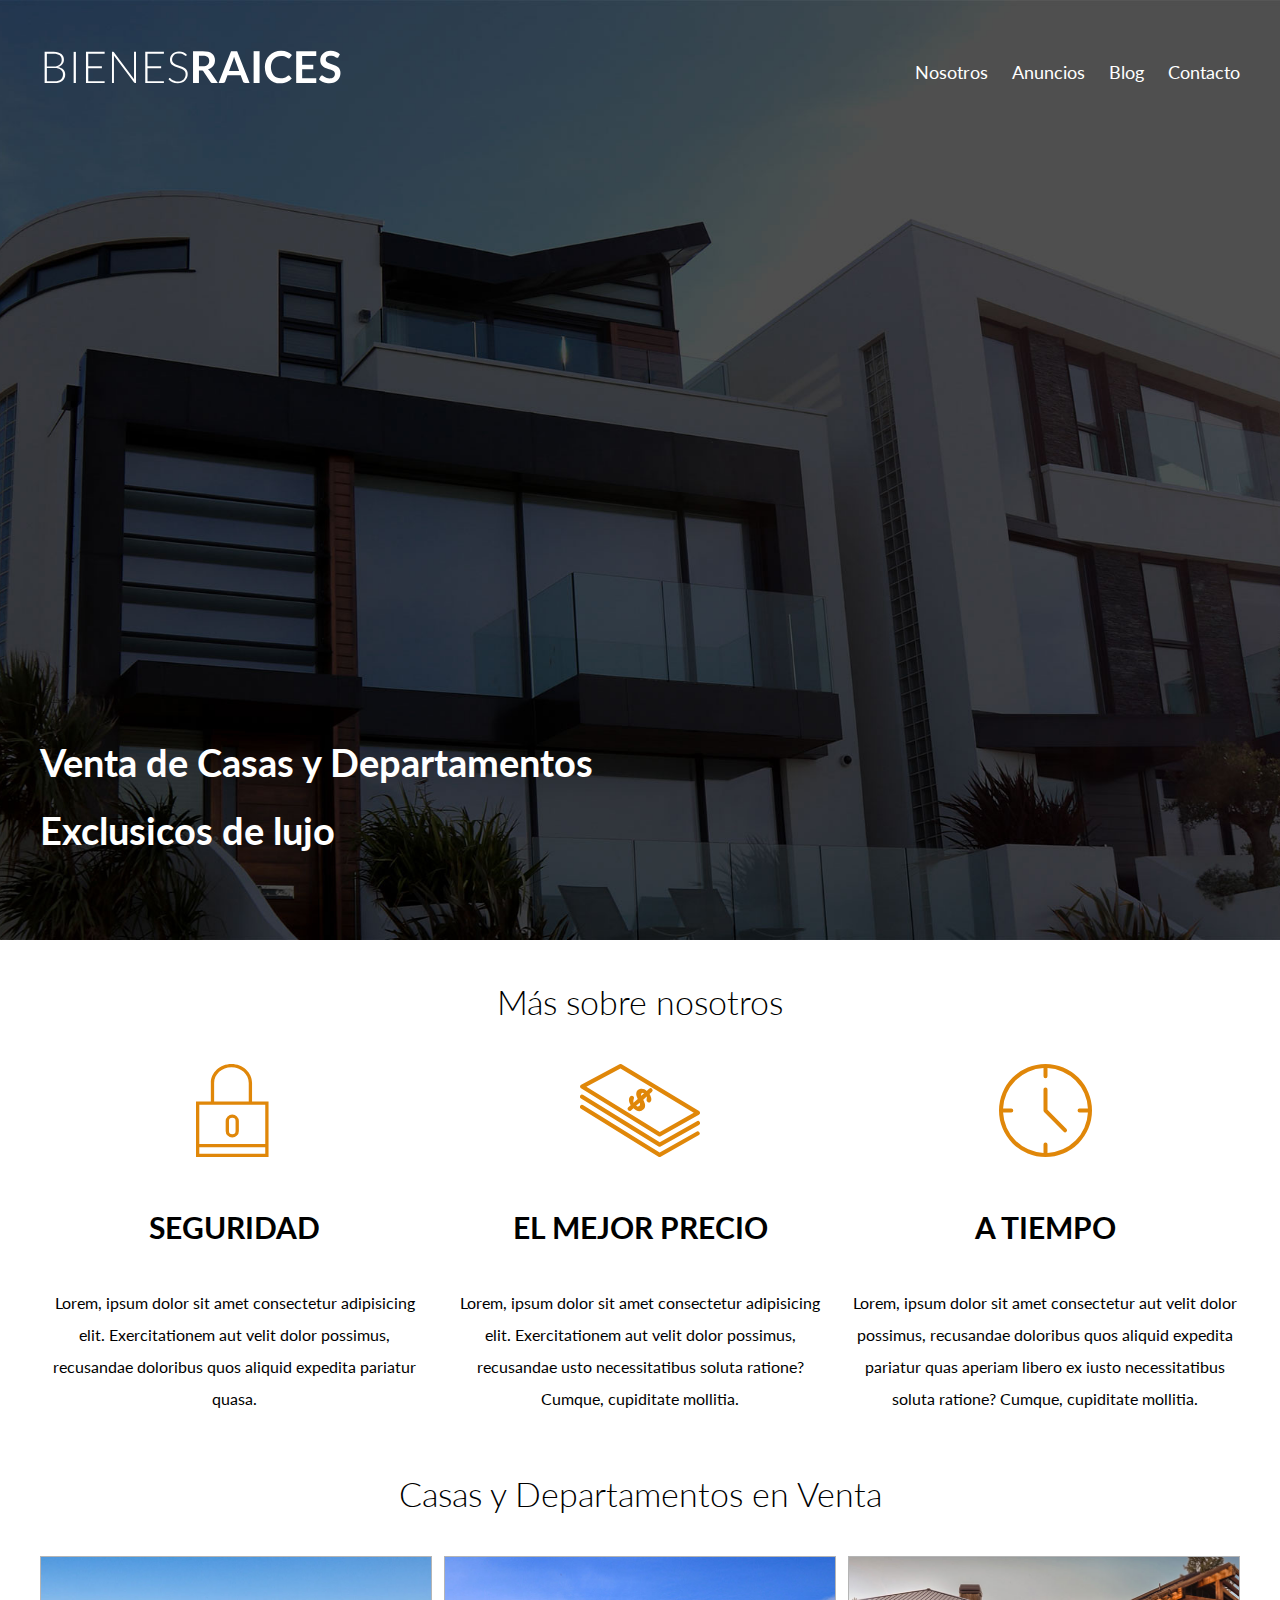
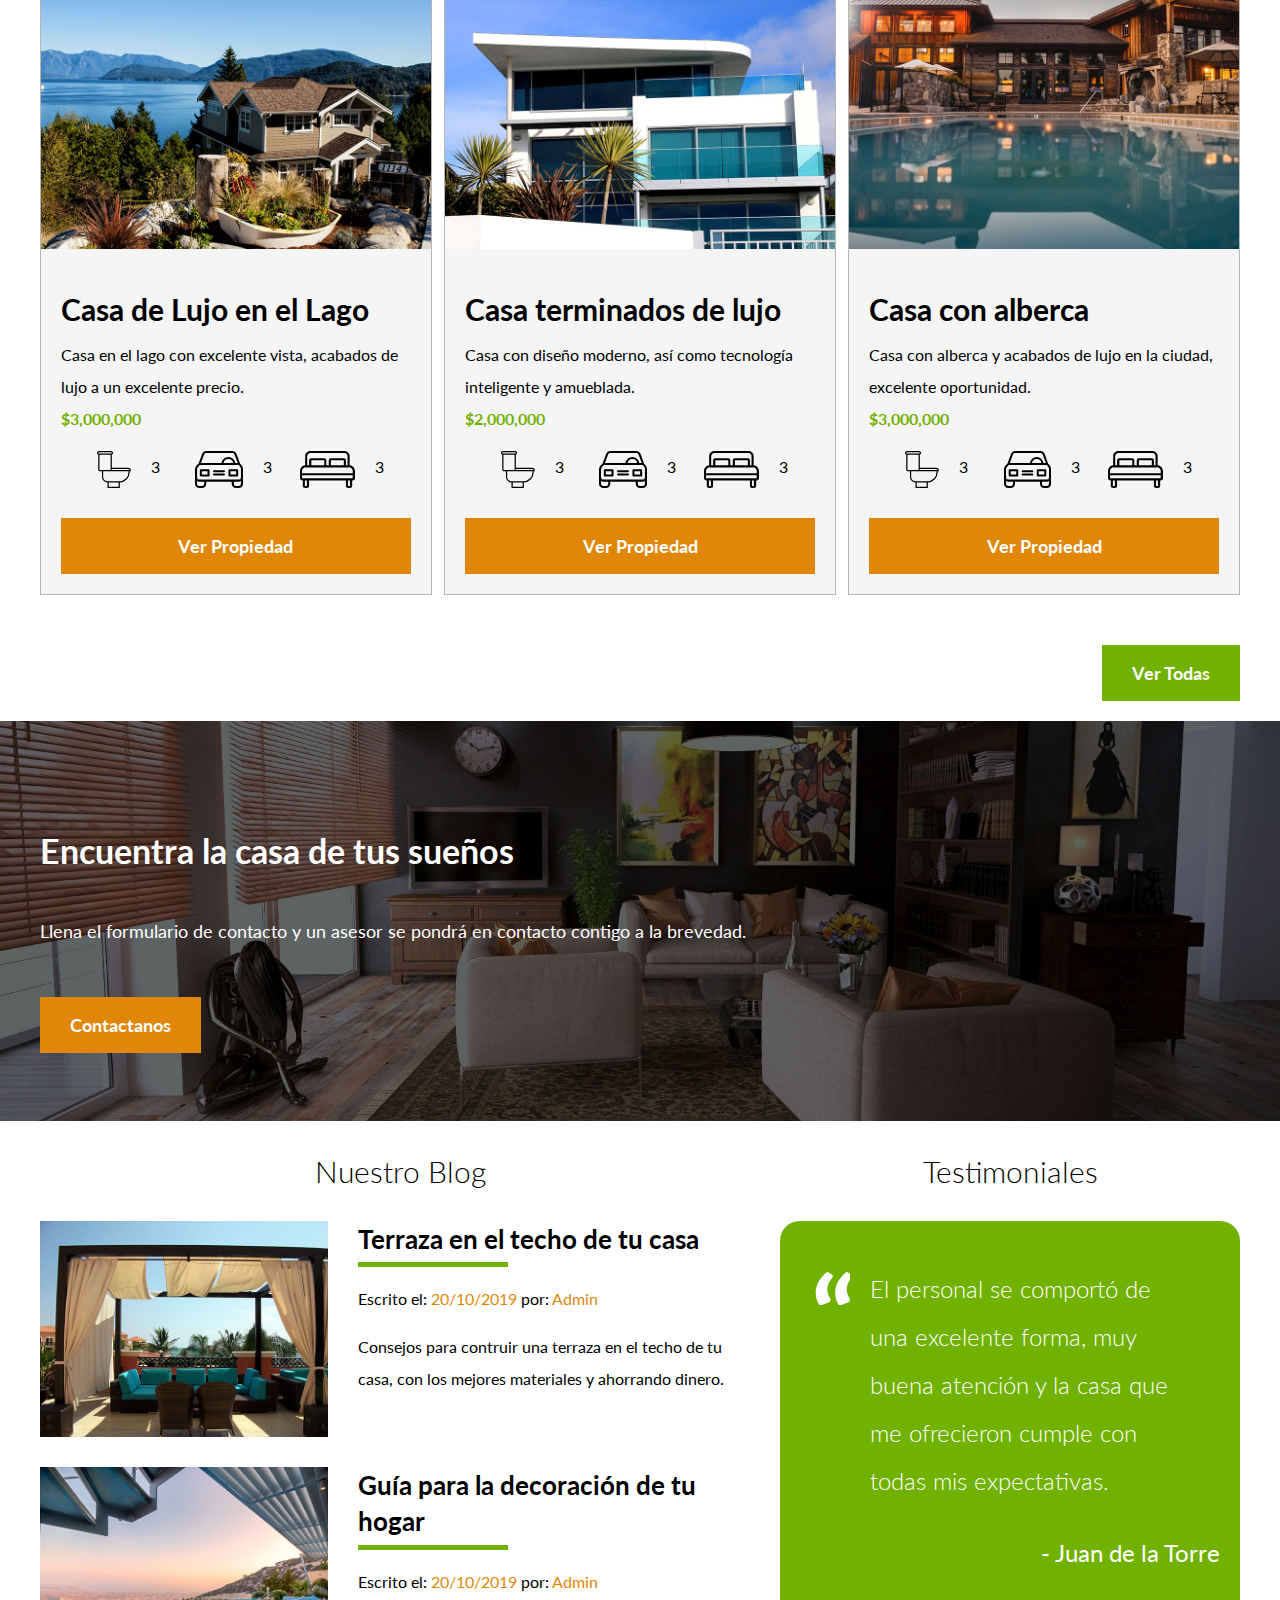
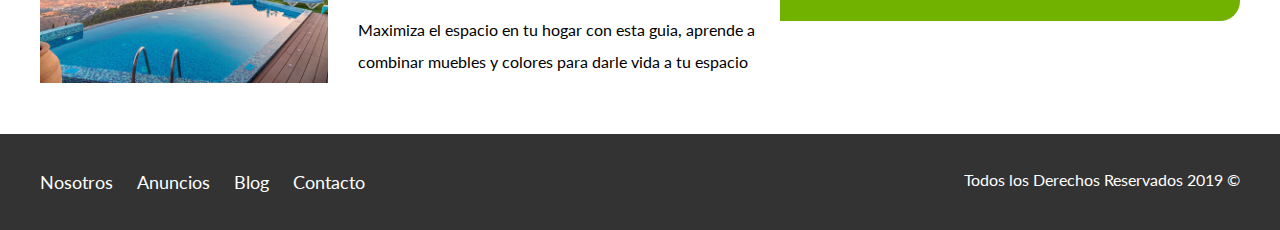
<file: index.html>
<!DOCTYPE html>
<html lang="es">
<head>
    <meta charset="UTF-8">
    <meta name="viewport" content="width=device-width, initial-scale=1.0">
    <meta http-equiv="X-UA-Compatible" content="ie=edge">
    <title>BienesRaices</title>
    <link href="https://fonts.googleapis.com/css?family=Lato:300,400,700,900&display=swap" rel="stylesheet">
    <link rel="stylesheet" href="css/normalize.css">
    <link rel="stylesheet" href="css/styles.css">
</head>
<body>

    <header class="site-header inicio">
        <div class="contenedor contenido-header">
            <div class="barra">
                <a href="index.html">
                    <img src="img/logo.svg" alt="Logotipo de Bienes Raices">
                </a>

                <nav class="navegacion">
                    <a href="nosotros.html">Nosotros</a>
                    <a href="anuncios.html">Anuncios</a>
                    <a href="blog.html">Blog</a>
                    <a href="contacto.html">Contacto</a>
                </nav>
            </div>
            <h1>Venta de Casas y Departamentos Exclusicos de lujo</h1>
        </div>
    </header>
    
    <!-- Spots -->

    <section class="contenedor">
        <h2 class="fw-300 centrar-texto">Más sobre nosotros</h2>
        <div class="iconos-nosotros">
            <div class="icono">
                <img src="img/icono1.svg" alt="Icono Seguridad">
                <h3 class="encabezado">Seguridad</h3>
                <p>Lorem, ipsum dolor sit amet consectetur adipisicing elit. Exercitationem aut velit dolor possimus,
                recusandae doloribus quos aliquid expedita pariatur quasa.</p>
            </div>

            <div class="icono">
                <img src="img/icono2.svg" alt="Icono Precio">
                <h3>El Mejor Precio</h3>
                <p>Lorem, ipsum dolor sit amet consectetur adipisicing elit. Exercitationem aut velit dolor possimus,
                recusandae usto necessitatibus soluta ratione? 
                Cumque, cupiditate mollitia.</p>
            </div>

            <div class="icono">
                <img src="img/icono3.svg" alt="Icono a Tiempo">
                <h3>A Tiempo</h3>
                <p>Lorem, ipsum dolor sit amet consectetur  aut velit dolor possimus,
                recusandae doloribus quos aliquid expedita pariatur quas aperiam libero ex iusto necessitatibus soluta ratione?
                Cumque, cupiditate mollitia.</p>
            </div>
        </div>
    </section>
    <!-- Departamentos en venta -->
    
    <main class="seccion contenedor">
        <h2 class="fw-300 centrar-texto">Casas y Departamentos en Venta</h2>
        <div class="contenedor-anuncios">
            <div class="anuncio">
                <img src="img/anuncio1.jpg" alt="Anuncio Casa En el Lago">
                <div class="contenido-anuncio">
                    <h3>Casa de Lujo en el Lago</h3>
                    <p>Casa en el lago con excelente vista, acabados de lujo a un excelente precio.</p>
                    <p class="precio">$3,000,000</p>

                    <ul class="iconos-caracteristicas">
                        <li>
                            <img src="img/icono_wc.svg" alt="Icono wc">
                            <p>3</p>
                        </li>
                        <li>
                            <img src="img/icono_estacionamiento.svg" alt="Icono wc">
                            <p>3</p>
                        </li>
                        <li>
                            <img src="img/icono_dormitorio.svg" alt="Icono wc">
                            <p>3</p>
                        </li>
                    </ul>

                    <a href="anuncio.html" class="boton boton-amarillo d-block" >Ver Propiedad</a>
                </div>
            </div>

            <div class="anuncio">
                <img src="img/anuncio2.jpg" alt="Anuncio Casa de Lujo">
                <div class="contenido-anuncio">
                    <h3>Casa terminados de lujo</h3>
                    <p>Casa con diseño moderno, así como tecnología inteligente y amueblada.</p>
                    <p class="precio">$2,000,000</p>

                    <ul class="iconos-caracteristicas">
                        <li>
                            <img src="img/icono_wc.svg" alt="Icono wc">
                            <p>3</p>
                        </li>
                        <li>
                            <img src="img/icono_estacionamiento.svg" alt="Icono wc">
                            <p>3</p>
                        </li>
                        <li>
                            <img src="img/icono_dormitorio.svg" alt="Icono wc">
                            <p>3</p>
                        </li>
                    </ul>
                    <a href="anuncio.html" class="boton boton-amarillo d-block" >Ver Propiedad</a>   
                </div>
            </div>

            <div class="anuncio">
                <img src="img/anuncio3.jpg" alt="Anuncio Casa con Alberca">
                <div class="contenido-anuncio">
                    <h3>Casa con alberca</h3>
                    <p>Casa con alberca y acabados de lujo en la ciudad, excelente oportunidad.</p>
                    <p class="precio">$3,000,000</p>

                    <ul class="iconos-caracteristicas">
                        <li>
                            <img src="img/icono_wc.svg" alt="Icono wc">
                            <p>3</p>
                        </li>
                        <li>
                            <img src="img/icono_estacionamiento.svg" alt="Icono wc">
                            <p>3</p>
                        </li>
                        <li>
                            <img src="img/icono_dormitorio.svg" alt="Icono wc">
                            <p>3</p>
                        </li>
                    </ul>

                    <a href="anuncio.html" class="boton boton-amarillo d-block" >Ver Propiedad</a>
                </div>
            </div>
        </div>
        <div class="ver-todas">
            <a href="anuncios.html" class="boton boton-verde">Ver Todas</a>
        </div>
    </main>
<!-- Contactanos -->
    <section class="imagen-contacto">
        <div class="contenedor contenido-contacto">
            <h2>Encuentra la casa de tus sueños</h2>
            <p>Llena el formulario de contacto y un asesor se pondrá en contacto contigo a la brevedad.</p>
            <a href="contacto.html" class="boton boton-amarillo">Contactanos</a>
        </div>
    </section>

<!-- Nuestro blog y testimoniales -->
    <div class="seccion-inferior contenedor">
        <section class="blog">   
            <h3 class="fw-300 centrar-texto seccion">Nuestro Blog</h3>

            <article class="entrada-blog">
                <div class="imagen">
                    <img src="img/blog1.jpg" alt="Entrada de Blog">
                </div>
                <div class="texto-entrada">
                    <a href="entrada.html">
                        <h4>Terraza en el techo de tu casa</h4>
                    </a>
                    <p>Escrito el: <span> 20/10/2019</span> por: <span> Admin</span></p>
                    <p>Consejos para contruir una terraza en el techo de tu casa, con los mejores materiales y ahorrando dinero.</p>
                </div>
            </article>

            <article class="entrada-blog">
                <div class="imagen">
                    <img src="img/blog2.jpg" alt="Entrada de Blog">
                </div>
                <div class="texto-entrada">
                    <a href="entrada.html">
                        <h4>Guía para la decoración de tu hogar</h4>
                    </a>
                    <p>Escrito el: <span> 20/10/2019</span> por: <span> Admin</span></p>
                    <p>Maximiza el espacio en tu hogar con esta guia, aprende a combinar muebles y colores para darle vida a tu espacio</p>
                </div>
            </article>
        </section>

        <section class="testimoniales">
            <h3 class="fw-300 centrar-texto seccion">Testimoniales</h3>
            <div class="testimonial">
                <blockquote>
                    El personal se comportó de una excelente forma, muy buena atención y la casa que me ofrecieron cumple con todas
                    mis expectativas.
                </blockquote>

                <p>- Juan de la Torre</p>
            </div>
        </section>
    </div>
    <!-- Footer -->
    <footer class="site-footer seccion">
        <div class="contenedor contenedor-footer">
            <nav class="navegacion">
                <a href="nosotros.html">Nosotros</a>
                <a href="anuncios.html">Anuncios</a>
                <a href="blog.html">Blog</a>
                <a href="contacto.html">Contacto</a>
            </nav>
            <p class="copyright">Todos los Derechos Reservados 2019 &COPY;</p>
        </div>
    </footer>

</body>
</html>
</file>
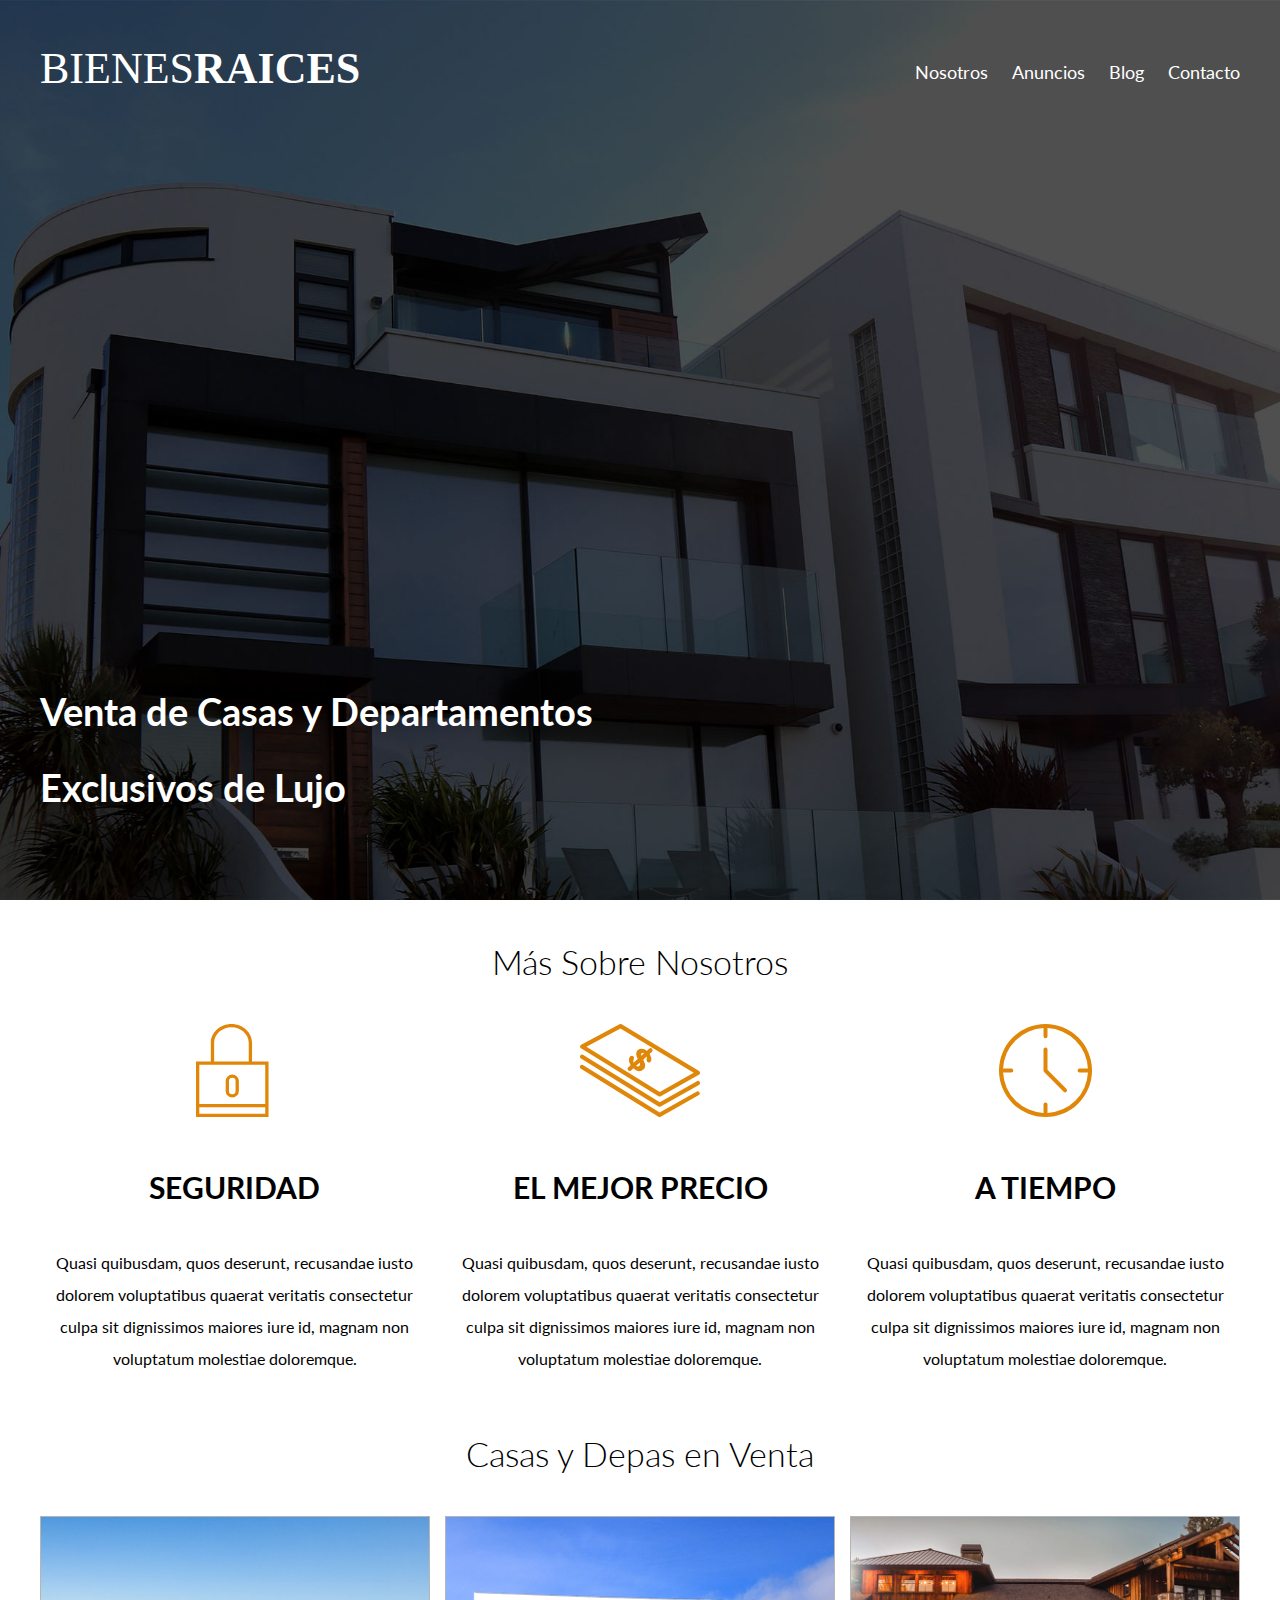
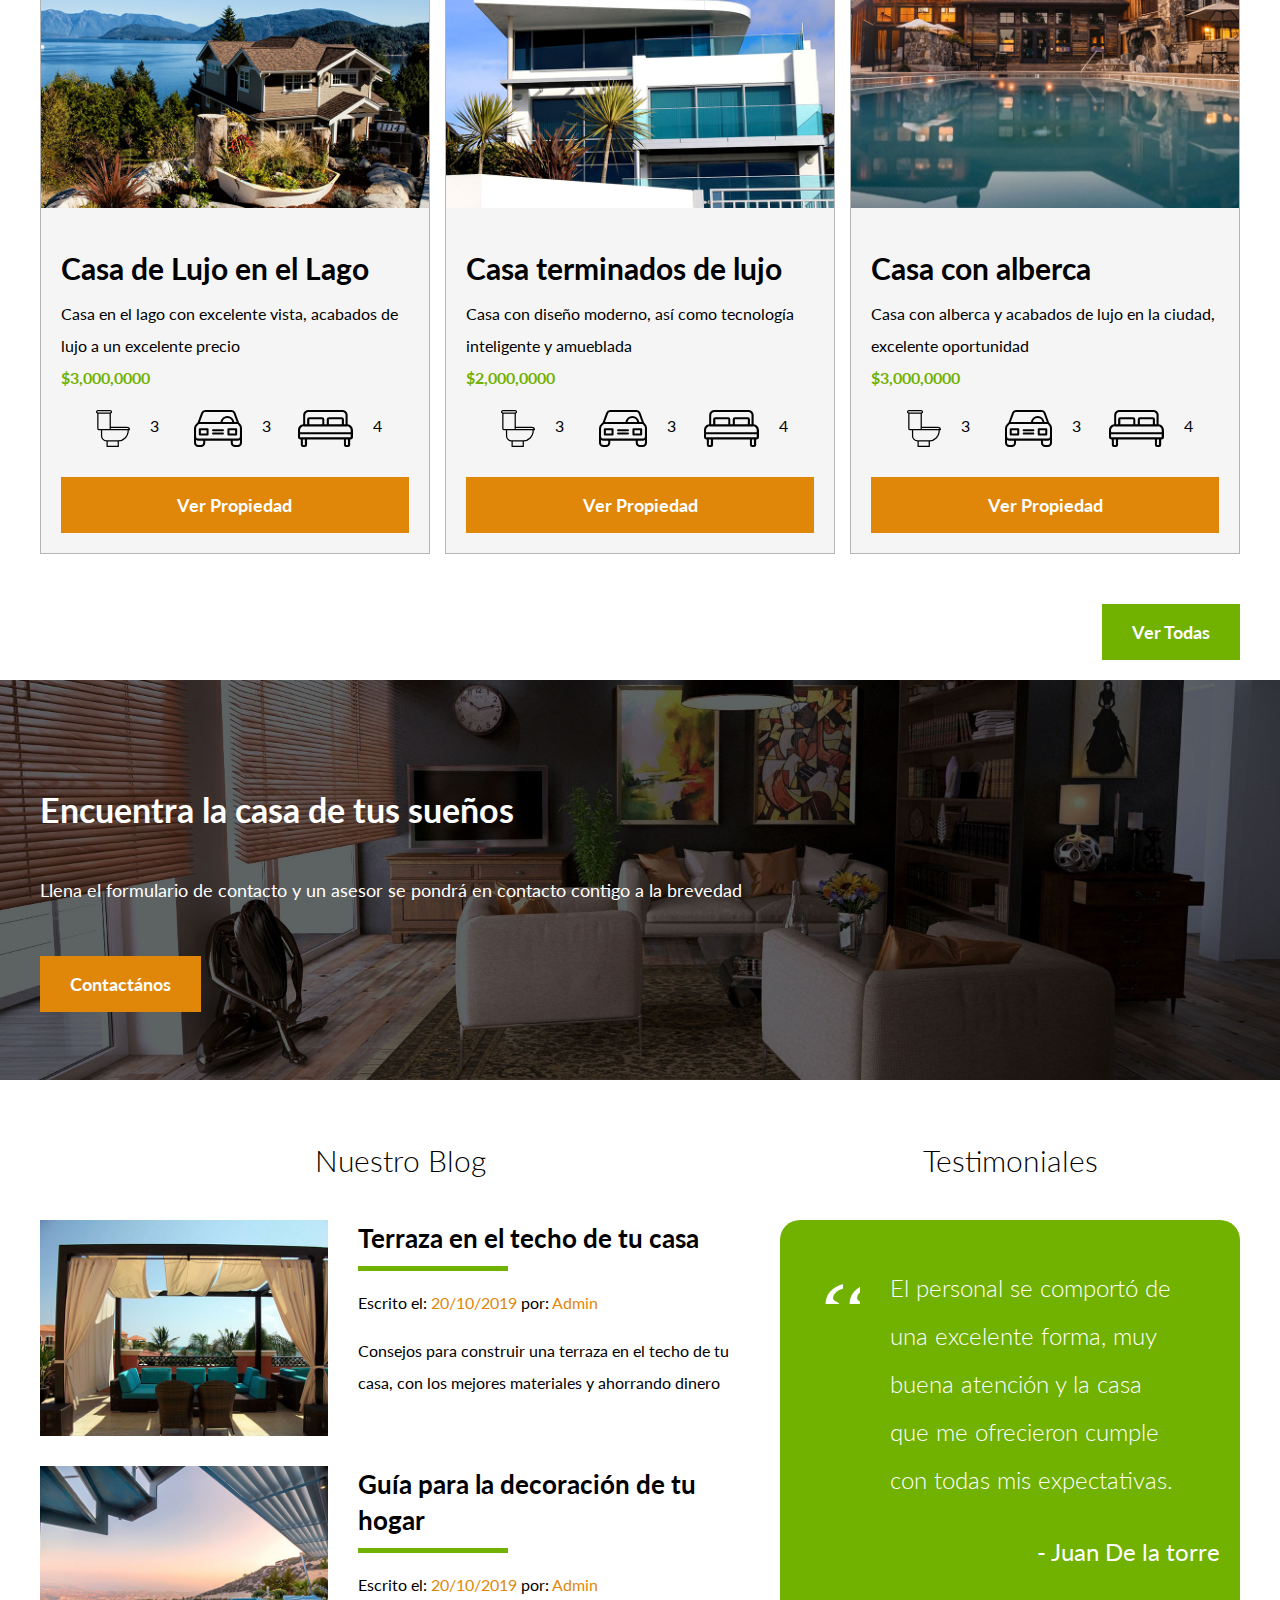
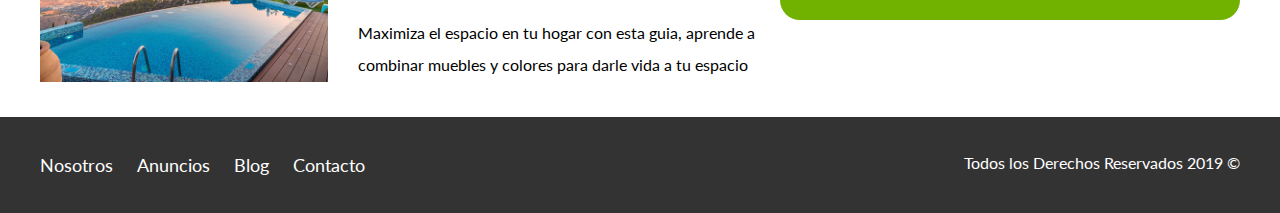
<file: Proyecto Finalizado/index.html>
<!DOCTYPE html>
<html lang="en">
<head>
    <meta charset="UTF-8">
    <meta name="viewport" content="width=device-width, initial-scale=1.0">
    <meta http-equiv="X-UA-Compatible" content="ie=edge">
    <title>Bienes Raices</title>
    <link href="https://fonts.googleapis.com/css?family=Lato:300,400,700,900" rel="stylesheet">
    <link rel="stylesheet" href="css/normalize.css">
    <link rel="stylesheet" href="css/styles.css">
</head>
<body>

    <header class="site-header inicio">
        <div class="contenedor contenido-header">
            <div class="barra">
                <a href="/">
                    <img src="img/logo.svg" alt="Logotipo de Bienes Raices">
                </a>

                <div class="mobile-menu">
                    <a href="#navegacion">
                        <img src="img/barras.svg" alt="Icono Menu">
                    </a>
                </div>

                <nav id="navegacion" class="navegacion">
                    <a href="nosotros.html">Nosotros</a>
                    <a href="anuncios.html">Anuncios</a>
                    <a href="blog.html">Blog</a>
                    <a href="contacto.html">Contacto</a>
                </nav>
            </div>
            <h1>Venta de Casas y Departamentos Exclusivos de Lujo</h1>
        </div> <!-- contenedor -->
    </header>

    <section class="contenedor seccion">
        <h2 class="fw-300 centrar-texto">Más Sobre Nosotros</h2>

        <div class="iconos-nosotros">
            <div class="icono">
                <img src="img/icono1.svg" alt="Icono Seguridad">
                <h3>Seguridad</h3>
                <p>Quasi quibusdam, quos deserunt, recusandae iusto dolorem voluptatibus quaerat veritatis consectetur culpa sit dignissimos maiores iure id, magnam non voluptatum molestiae doloremque.</p>
            </div>

            <div class="icono">
                <img src="img/icono2.svg" alt="Icono Mejor Precio">
                <h3>El Mejor Precio</h3>
                <p>Quasi quibusdam, quos deserunt, recusandae iusto dolorem voluptatibus quaerat veritatis consectetur culpa sit dignissimos maiores iure id, magnam non voluptatum molestiae doloremque.</p>
            </div>

            <div class="icono">
                <img src="img/icono3.svg" alt="Icono a Tiempo">
                <h3>A Tiempo</h3>
                <p>Quasi quibusdam, quos deserunt, recusandae iusto dolorem voluptatibus quaerat veritatis consectetur culpa sit dignissimos maiores iure id, magnam non voluptatum molestiae doloremque.</p>
            </div>
        </div>
    </section>

    <main class="seccion contenedor">
        <h2 class="fw-300 centrar-texto">Casas y Depas en Venta</h2>

        <div class="contenedor-anuncios">
            <div class="anuncio">
                <img src="img/anuncio1.jpg" alt="Anuncio casa en el lago">
                <div class="contenido-anuncio">
                    <h3>Casa de Lujo en el Lago</h3>
                    <p>Casa en el lago con excelente vista, acabados de lujo a un excelente precio</p>
                    <p class="precio">$3,000,0000</p>

                    <ul class="iconos-caracteristicas">
                        <li>
                            <img src="img/icono_wc.svg" alt="icono wc">
                            <p>3</p>
                        </li>
                        <li>
                            <img src="img/icono_estacionamiento.svg" alt="icono autos">
                            <p>3</p>
                        </li>
                        <li>
                            <img src="img/icono_dormitorio.svg" alt="icono habitaciones">
                            <p>4</p>
                        </li>
                    </ul>


                    <a href="anuncio.html" class="boton boton-amarillo d-block">Ver Propiedad</a>
                </div>
            </div>

            <div class="anuncio">
                <img src="img/anuncio2.jpg" alt="Anuncio casa de lujo">
                <div class="contenido-anuncio">
                    <h3>Casa terminados de lujo</h3>
                    <p>Casa con diseño moderno, así como tecnología inteligente y amueblada</p>
                    <p class="precio">$2,000,0000</p>
                    <ul class="iconos-caracteristicas">
                        <li>
                            <img src="img/icono_wc.svg" alt="icono wc">
                            <p>3</p>
                        </li>
                        <li>
                            <img src="img/icono_estacionamiento.svg" alt="icono autos">
                            <p>3</p>
                        </li>
                        <li>
                            <img src="img/icono_dormitorio.svg" alt="icono habitaciones">
                            <p>4</p>
                        </li>
                    </ul>

                    <a href="anuncio.html" class="boton boton-amarillo d-block">Ver Propiedad</a>
                </div>
            </div>

            <div class="anuncio">
                <img src="img/anuncio3.jpg" alt="Anuncio casa con alberca">
                <div class="contenido-anuncio">
                    <h3>Casa con alberca</h3>
                    <p>Casa con alberca y acabados de lujo en la ciudad, excelente oportunidad</p>
                    <p class="precio">$3,000,0000</p>
                    <ul class="iconos-caracteristicas">
                        <li>
                            <img src="img/icono_wc.svg" alt="icono wc">
                            <p>3</p>
                        </li>
                        <li>
                            <img src="img/icono_estacionamiento.svg" alt="icono autos">
                            <p>3</p>
                        </li>
                        <li>
                            <img src="img/icono_dormitorio.svg" alt="icono habitaciones">
                            <p>4</p>
                        </li>
                    </ul>

                    <a href="anuncio.html" class="boton boton-amarillo d-block">Ver Propiedad</a>
                </div>
            </div>
        </div>

        <div class="ver-todas">
            <a href="anuncios.html" class="boton boton-verde">Ver Todas</a>
        </div>
    </main>

    <section class="imagen-contacto">
        <div class="contenedor contenido-contacto">
            <h2>Encuentra la casa de tus sueños</h2>
            <p>Llena el formulario de contacto y un asesor se pondrá en contacto contigo a la brevedad</p>
            <a href="contacto.html" class="boton boton-amarillo">Contactános</a>
        </div>
    </section>

    <div class="seccion-inferior contenedor seccion">
        <section class="blog">
            <h3 class="centrar-texto fw-300">Nuestro Blog</h3>

            <article class="entrada-blog">
                <div class="imagen">
                    <img src="img/blog1.jpg" alt="Entrada de blog">
                </div>
                <div class="texto-entrada">
                    <a href="entrada.html">
                        <h4>Terraza  en el techo de tu casa</h4>
                    </a>
                    <p>Escrito el: <span> 20/10/2019 </span> por: <span> Admin </span> </p>
                    <p>Consejos para construir una terraza en el techo de tu casa, con los mejores materiales y ahorrando dinero</p>
                </div>
            </article>

            <article class="entrada-blog">
                <div class="imagen">
                    <img src="img/blog2.jpg" alt="Entrada de blog">
                </div>
                <div class="texto-entrada">
                    <a href="entrada.html">
                        <h4>Guía para la decoración de tu hogar</h4>
                    </a>
                    <p>Escrito el: <span> 20/10/2019 </span> por: <span> Admin </span> </p>
                    <p>Maximiza el espacio en tu hogar con esta guia, aprende a combinar muebles y colores para darle vida a tu espacio</p>
                </div>
            </article>
        </section>

        <section class="testimoniales">
            <h3 class="centrar-texto fw-300">Testimoniales</h3>
            <div class="testimonial">
                
                <blockquote>
                    El personal se comportó de una excelente forma, muy buena atención y la casa que me ofrecieron cumple con todas mis expectativas.
                </blockquote>
                <p>- Juan De la torre</p>
            </div>
        </section>

    </div>

    <footer class="site-footer seccion">
        <div class="contenedor contenedor-footer">
            <nav class="navegacion">
                <a href="nosotros.html">Nosotros</a>
                <a href="anuncios.html">Anuncios</a>
                <a href="blog.html">Blog</a>
                <a href="contacto.html">Contacto</a>
            </nav>
            <p class="copyright">Todos los Derechos Reservados 2019 &copy; </p>
        </div>
    </footer>
</body>
</html>
</file>
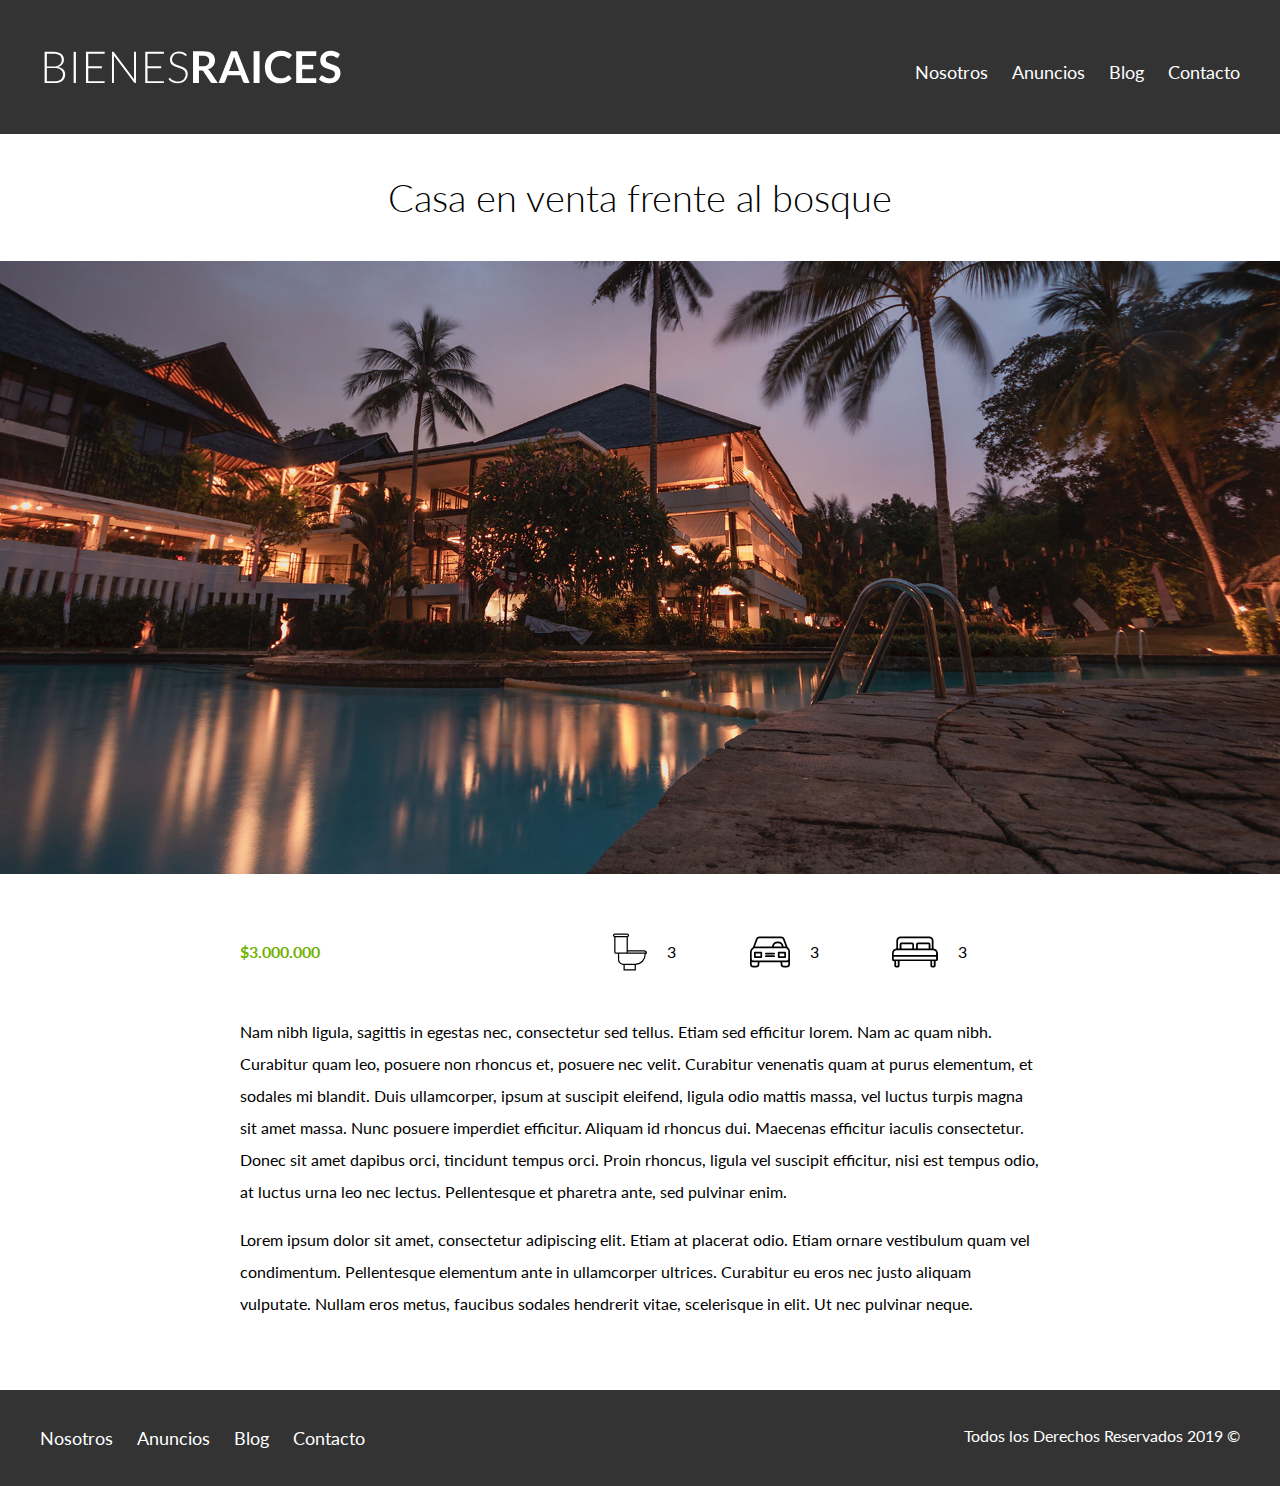
<file: anuncio.html>
<!DOCTYPE html>
<html lang="es">
<head>
    <meta charset="UTF-8">
    <meta name="viewport" content="width=device-width, initial-scale=1.0">
    <meta http-equiv="X-UA-Compatible" content="ie=edge">
    <title>BienesRaices</title>
    <link href="https://fonts.googleapis.com/css?family=Lato:300,400,700,900&display=swap" rel="stylesheet">
    <link rel="stylesheet" href="css/normalize.css">
    <link rel="stylesheet" href="css/styles.css">
</head>
<body>

    <header class="site-header">
        <div class="contenedor contenido-header">
            <div class="barra">
                <a href="index.html">
                    <img src="img/logo.svg" alt="Logotipo de Bienes Raices">
                </a>

                <nav class="navegacion">
                    <a href="nosotros.html">Nosotros</a>
                    <a href="anuncios.html">Anuncios</a>
                    <a href="blog.html">Blog</a>
                    <a href="contacto.html">Contacto</a>
                </nav>
            </div>
        </div>
    </header>
    

    <h1 class="fw-300 centrar-texto">Casa en venta frente al bosque</h1>
    <img src="img/destacada.jpg" alt="Imagen Anuncio">



    <main class="contenedor seccion contenido-centrado">
        <div class="resumen-propiedad">
            <p class="precio">$3.000.000</p>
            <ul class="iconos-caracteristicas">
                <li>
                    <img src="img/icono_wc.svg" alt="Icono wc">
                    <p>3</p>
                </li>
                <li>
                    <img src="img/icono_estacionamiento.svg" alt="Icono wc">
                    <p>3</p>
                </li>
                <li>
                    <img src="img/icono_dormitorio.svg" alt="Icono wc">
                    <p>3</p>
                </li>
            </ul>
        </div> <!-- resumen de propiedad -->

        <p>Nam nibh ligula, sagittis in egestas nec, consectetur sed tellus. Etiam sed efficitur lorem. Nam ac quam nibh. Curabitur quam leo, posuere non rhoncus et, posuere nec velit. Curabitur venenatis quam at purus elementum, et sodales mi blandit. Duis ullamcorper, ipsum at suscipit eleifend, ligula odio mattis massa, vel luctus turpis magna sit amet massa. Nunc posuere imperdiet efficitur. Aliquam id rhoncus dui. Maecenas efficitur iaculis consectetur. Donec sit amet dapibus orci, tincidunt tempus orci. Proin rhoncus, ligula vel suscipit efficitur, nisi est tempus odio, at luctus urna leo nec lectus. Pellentesque et pharetra ante, sed pulvinar enim.</p>
        <p id="espacio">Lorem ipsum dolor sit amet, consectetur adipiscing elit. Etiam at placerat odio. Etiam ornare vestibulum quam vel condimentum. Pellentesque elementum ante in ullamcorper ultrices. Curabitur eu eros nec justo aliquam vulputate. Nullam eros metus, faucibus sodales hendrerit vitae, scelerisque in elit. Ut nec pulvinar neque.</p>
        
    
    
    </main>



    <!-- Footer -->
    <footer class="site-footer seccion">
        <div class="contenedor contenedor-footer">
            <nav class="navegacion">
                <a href="nosotros.html">Nosotros</a>
                <a href="anuncios.html">Anuncios</a>
                <a href="blog.html">Blog</a>
                <a href="contacto.html">Contacto</a>
            </nav>
            <p class="copyright">Todos los Derechos Reservados 2019 &COPY;</p>
        </div>
    </footer>

</body>
</html>
</file>
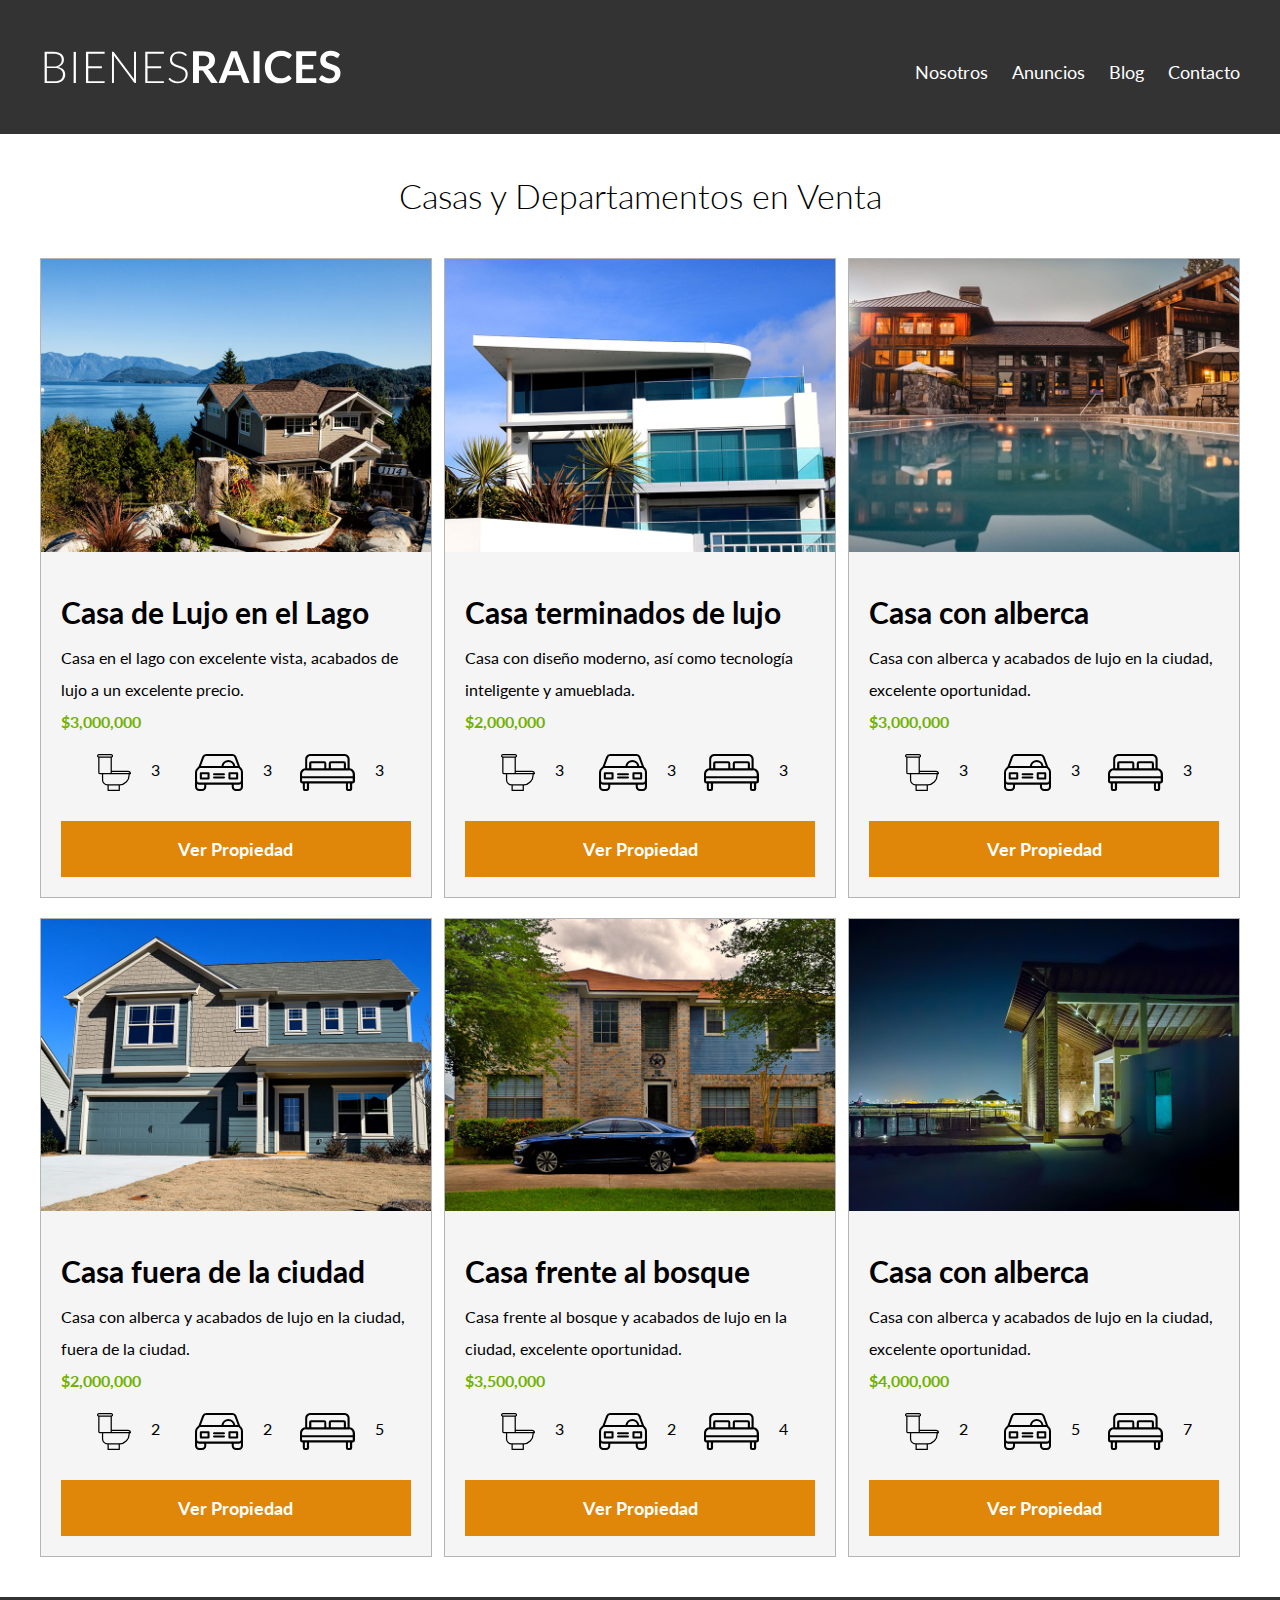
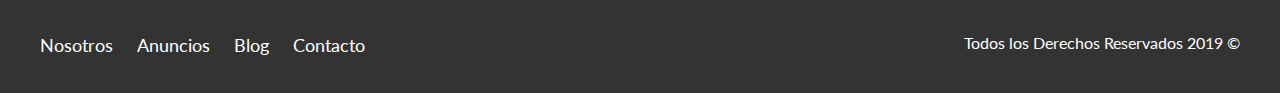
<file: anuncios.html>
<!DOCTYPE html>
<html lang="es">
<head>
    <meta charset="UTF-8">
    <meta name="viewport" content="width=device-width, initial-scale=1.0">
    <meta http-equiv="X-UA-Compatible" content="ie=edge">
    <title>BienesRaices</title>
    <link href="https://fonts.googleapis.com/css?family=Lato:300,400,700,900&display=swap" rel="stylesheet">
    <link rel="stylesheet" href="css/normalize.css">
    <link rel="stylesheet" href="css/styles.css">
</head>
<body>

    <header class="site-header">
        <div class="contenedor contenido-header">
            <div class="barra">
                <a href="index.html">
                    <img src="img/logo.svg" alt="Logotipo de Bienes Raices">
                </a>

                <nav class="navegacion">
                    <a href="nosotros.html">Nosotros</a>
                    <a href="anuncios.html">Anuncios</a>
                    <a href="blog.html">Blog</a>
                    <a href="contacto.html">Contacto</a>
                </nav>
            </div>
        </div>
    </header>

<main class="seccion contenedor">
    <h2 class="fw-300 centrar-texto">Casas y Departamentos en Venta</h2>
    <div class="contenedor-anuncios">
        <div class="anuncio">
            <img src="img/anuncio1.jpg" alt="Anuncio Casa En el Lago">
            <div class="contenido-anuncio">
                <h3>Casa de Lujo en el Lago</h3>
                <p>Casa en el lago con excelente vista, acabados de lujo a un excelente precio.</p>
                <p class="precio">$3,000,000</p>

                <ul class="iconos-caracteristicas">
                    <li>
                        <img src="img/icono_wc.svg" alt="Icono wc">
                        <p>3</p>
                    </li>
                    <li>
                        <img src="img/icono_estacionamiento.svg" alt="Icono wc">
                        <p>3</p>
                    </li>
                    <li>
                        <img src="img/icono_dormitorio.svg" alt="Icono wc">
                        <p>3</p>
                    </li>
                </ul>

                <a href="anuncio.html" class="boton boton-amarillo d-block" >Ver Propiedad</a>
            </div>
        </div>

        <div class="anuncio">
            <img src="img/anuncio2.jpg" alt="Anuncio Casa de Lujo">
            <div class="contenido-anuncio">
                <h3>Casa terminados de lujo</h3>
                <p>Casa con diseño moderno, así como tecnología inteligente y amueblada.</p>
                <p class="precio">$2,000,000</p>

                <ul class="iconos-caracteristicas">
                    <li>
                        <img src="img/icono_wc.svg" alt="Icono wc">
                        <p>3</p>
                    </li>
                    <li>
                        <img src="img/icono_estacionamiento.svg" alt="Icono wc">
                        <p>3</p>
                    </li>
                    <li>
                        <img src="img/icono_dormitorio.svg" alt="Icono wc">
                        <p>3</p>
                    </li>
                </ul>
                <a href="anuncio.html" class="boton boton-amarillo d-block" >Ver Propiedad</a>   
            </div>
        </div>

        <div class="anuncio">
            <img src="img/anuncio3.jpg" alt="Anuncio Casa con Alberca">
            <div class="contenido-anuncio">
                <h3>Casa con alberca</h3>
                <p>Casa con alberca y acabados de lujo en la ciudad, excelente oportunidad.</p>
                <p class="precio">$3,000,000</p>

                <ul class="iconos-caracteristicas">
                    <li>
                        <img src="img/icono_wc.svg" alt="Icono wc">
                        <p>3</p>
                    </li>
                    <li>
                        <img src="img/icono_estacionamiento.svg" alt="Icono wc">
                        <p>3</p>
                    </li>
                    <li>
                        <img src="img/icono_dormitorio.svg" alt="Icono wc">
                        <p>3</p>
                    </li>
                </ul>

                <a href="anuncio.html" class="boton boton-amarillo d-block" >Ver Propiedad</a>
            </div>
        </div>
        <div class="anuncio">
                <img src="img/anuncio4.jpg" alt="Anuncio Casa de lujo">
                <div class="contenido-anuncio">
                    <h3>Casa fuera de la ciudad</h3>
                    <p>Casa con alberca y acabados de lujo en la ciudad, fuera de la ciudad.</p>
                    <p class="precio">$2,000,000</p>
    
                    <ul class="iconos-caracteristicas">
                        <li>
                            <img src="img/icono_wc.svg" alt="Icono wc">
                            <p>2</p>
                        </li>
                        <li>
                            <img src="img/icono_estacionamiento.svg" alt="Icono wc">
                            <p>2</p>
                        </li>
                        <li>
                            <img src="img/icono_dormitorio.svg" alt="Icono wc">
                            <p>5</p>
                        </li>
                    </ul>
    
                    <a href="anuncio.html" class="boton boton-amarillo d-block" >Ver Propiedad</a>
                </div>
            </div>

            <div class="anuncio">
                <img src="img/anuncio5.jpg" alt="Anuncio Casa frente al Bosque">
                <div class="contenido-anuncio">
                    <h3>Casa frente al bosque</h3>
                    <p>Casa frente al bosque y acabados de lujo en la ciudad, excelente oportunidad.</p>
                    <p class="precio">$3,500,000</p>
    
                    <ul class="iconos-caracteristicas">
                        <li>
                            <img src="img/icono_wc.svg" alt="Icono wc">
                            <p>3</p>
                        </li>
                        <li>
                            <img src="img/icono_estacionamiento.svg" alt="Icono wc">
                            <p>2</p>
                        </li>
                        <li>
                            <img src="img/icono_dormitorio.svg" alt="Icono wc">
                            <p>4</p>
                        </li>
                    </ul>
    
                    <a href="anuncio.html" class="boton boton-amarillo d-block" >Ver Propiedad</a>
                </div>
            </div>


            <div class="anuncio">
                <img src="img/anuncio6.jpg" alt="Anuncio Casa con alberca">
                <div class="contenido-anuncio">
                    <h3>Casa con alberca</h3>
                    <p>Casa con alberca y acabados de lujo en la ciudad, excelente oportunidad.</p>
                    <p class="precio">$4,000,000</p>
    
                    <ul class="iconos-caracteristicas">
                        <li>
                            <img src="img/icono_wc.svg" alt="Icono wc">
                            <p>2</p>
                        </li>
                        <li>
                            <img src="img/icono_estacionamiento.svg" alt="Icono wc">
                            <p>5</p>
                        </li>
                        <li>
                            <img src="img/icono_dormitorio.svg" alt="Icono wc">
                            <p>7</p>
                        </li>
                    </ul>
    
                    <a href="anuncio.html" class="boton boton-amarillo d-block" >Ver Propiedad</a>
                </div>
            </div>




    </div>
</main>



    <!-- Footer -->
    <footer class="site-footer seccion">
        <div class="contenedor contenedor-footer">
            <nav class="navegacion">
                <a href="nosotros.html">Nosotros</a>
                <a href="anuncios.html">Anuncios</a>
                <a href="blog.html">Blog</a>
                <a href="contacto.html">Contacto</a>
            </nav>
            <p class="copyright">Todos los Derechos Reservados 2019 &COPY;</p>
        </div>
    </footer>

</body>
</html>
</file>
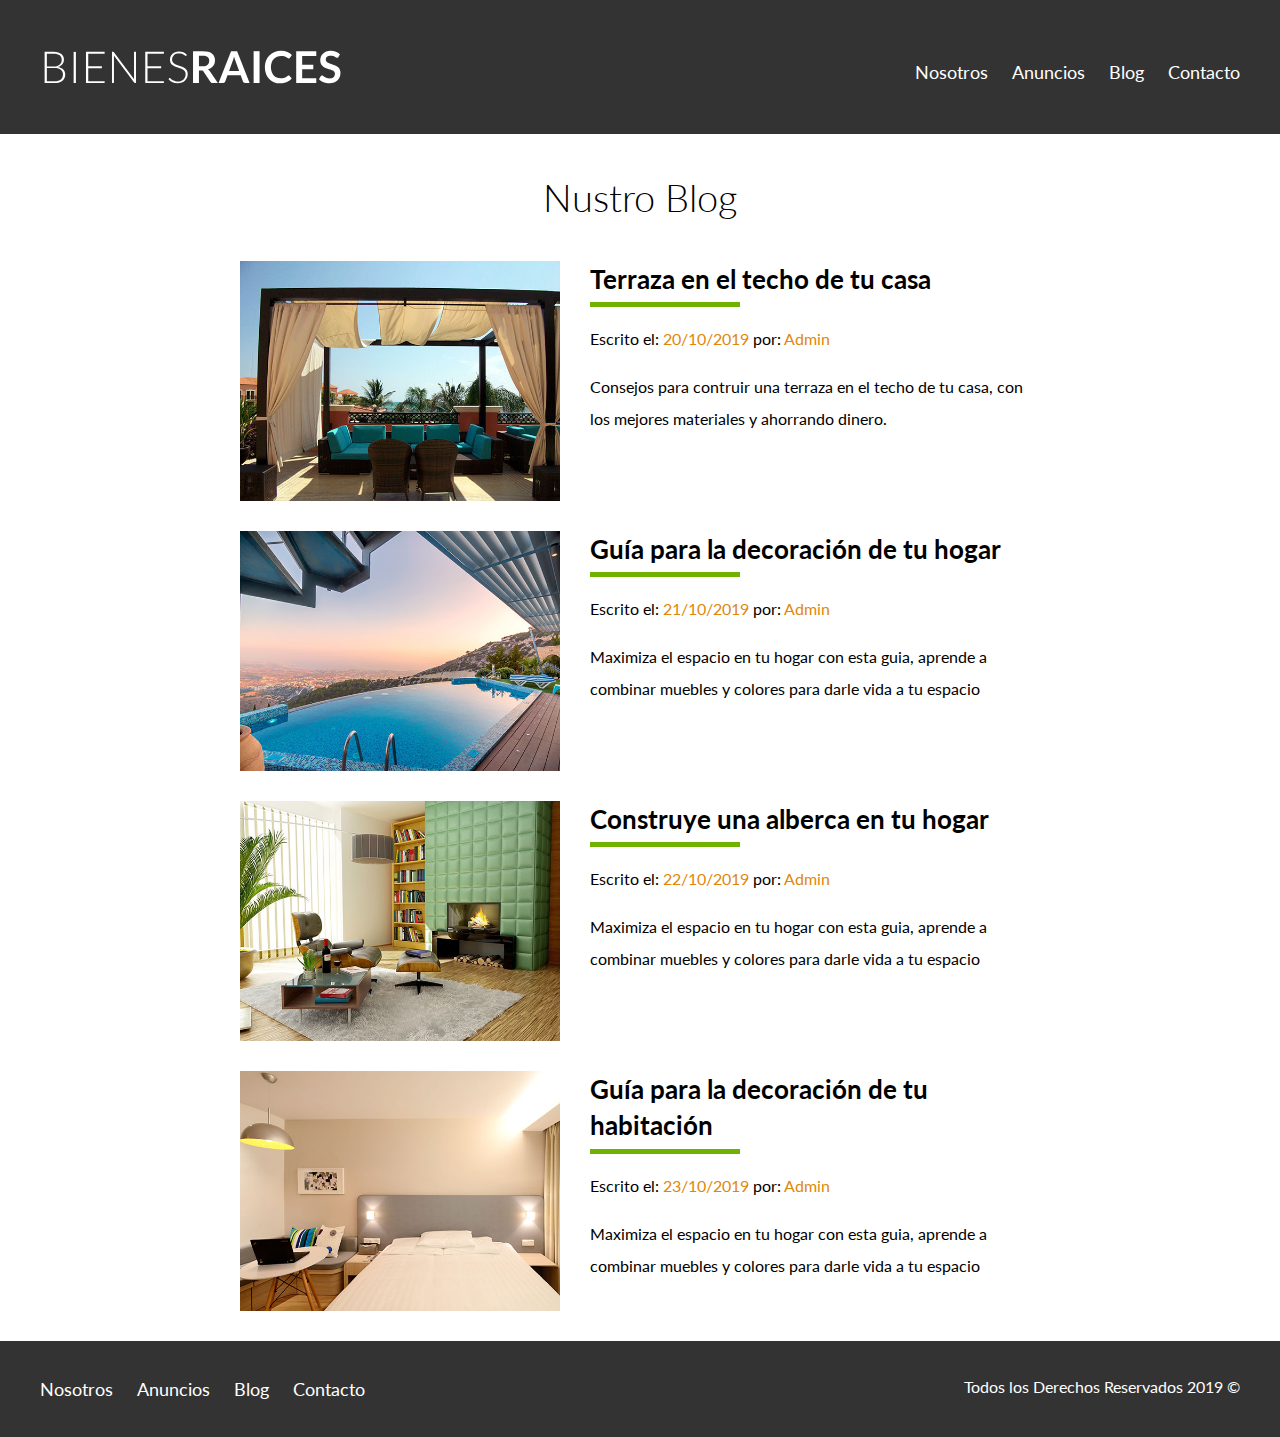
<file: blog.html>
<!DOCTYPE html>
<html lang="es">
<head>
    <meta charset="UTF-8">
    <meta name="viewport" content="width=device-width, initial-scale=1.0">
    <meta http-equiv="X-UA-Compatible" content="ie=edge">
    <title>BienesRaices</title>
    <link href="https://fonts.googleapis.com/css?family=Lato:300,400,700,900&display=swap" rel="stylesheet">
    <link rel="stylesheet" href="css/normalize.css">
    <link rel="stylesheet" href="css/styles.css">
</head>
<body>

    <header class="site-header">
        <div class="contenedor contenido-header">
            <div class="barra">
                <a href="index.html">
                    <img src="img/logo.svg" alt="Logotipo de Bienes Raices">
                </a>

                <nav class="navegacion">
                    <a href="nosotros.html">Nosotros</a>
                    <a href="anuncios.html">Anuncios</a>
                    <a href="blog.html">Blog</a>
                    <a href="contacto.html">Contacto</a>
                </nav>
            </div>
        </div>
    </header>

    <main class="contenedor seccion contenido-centrado">
        <h1 class="fw-300 centrar-texto">Nustro Blog</h1>

        <article class="entrada-blog">
            <div class="imagen">
                <img src="img/blog1.jpg" alt="Entrada de Blog">
            </div>
            <div class="texto-entrada">
                <a href="entrada.html">
                    <h4>Terraza en el techo de tu casa</h4>
                </a>
                <p>Escrito el: <span> 20/10/2019</span> por: <span> Admin</span></p>
                <p>Consejos para contruir una terraza en el techo de tu casa, con los mejores materiales y ahorrando dinero.</p>
            </div>
        </article>

        <article class="entrada-blog">
            <div class="imagen">
                <img src="img/blog2.jpg" alt="Entrada de Blog">
            </div>
            <div class="texto-entrada">
                <a href="entrada.html">
                    <h4>Guía para la decoración de tu hogar</h4>
                </a>
                <p>Escrito el: <span> 21/10/2019</span> por: <span> Admin</span></p>
                <p>Maximiza el espacio en tu hogar con esta guia, aprende a combinar muebles y colores para darle vida a tu espacio</p>
            </div>
        </article>
        
        <article class="entrada-blog">
            <div class="imagen">
                <img src="img/blog3.jpg" alt="Entrada de Blog">
            </div>
            <div class="texto-entrada">
                <a href="entrada.html">
                    <h4>Construye una alberca en tu hogar</h4>
                </a>
                <p>Escrito el: <span> 22/10/2019</span> por: <span> Admin</span></p>
                <p>Maximiza el espacio en tu hogar con esta guia, aprende a combinar muebles y colores para darle vida a tu espacio</p>
            </div>
        </article>

        <article class="entrada-blog">
            <div class="imagen">
                <img src="img/blog4.jpg" alt="Entrada de Blog">
            </div>
            <div class="texto-entrada">
                <a href="entrada.html">
                    <h4>Guía para la decoración de tu habitación</h4>
                </a>
                <p>Escrito el: <span> 23/10/2019</span> por: <span> Admin</span></p>
                <p>Maximiza el espacio en tu hogar con esta guia, aprende a combinar muebles y colores para darle vida a tu espacio</p>
            </div>
        </article>

    </main>

    <!-- Footer -->
    <footer class="site-footer seccion">
        <div class="contenedor contenedor-footer">
            <nav class="navegacion">
                <a href="nosotros.html">Nosotros</a>
                <a href="anuncios.html">Anuncios</a>
                <a href="blog.html">Blog</a>
                <a href="contacto.html">Contacto</a>
            </nav>
            <p class="copyright">Todos los Derechos Reservados 2019 &COPY;</p>
        </div>
    </footer>

</body>
</html>
</file>
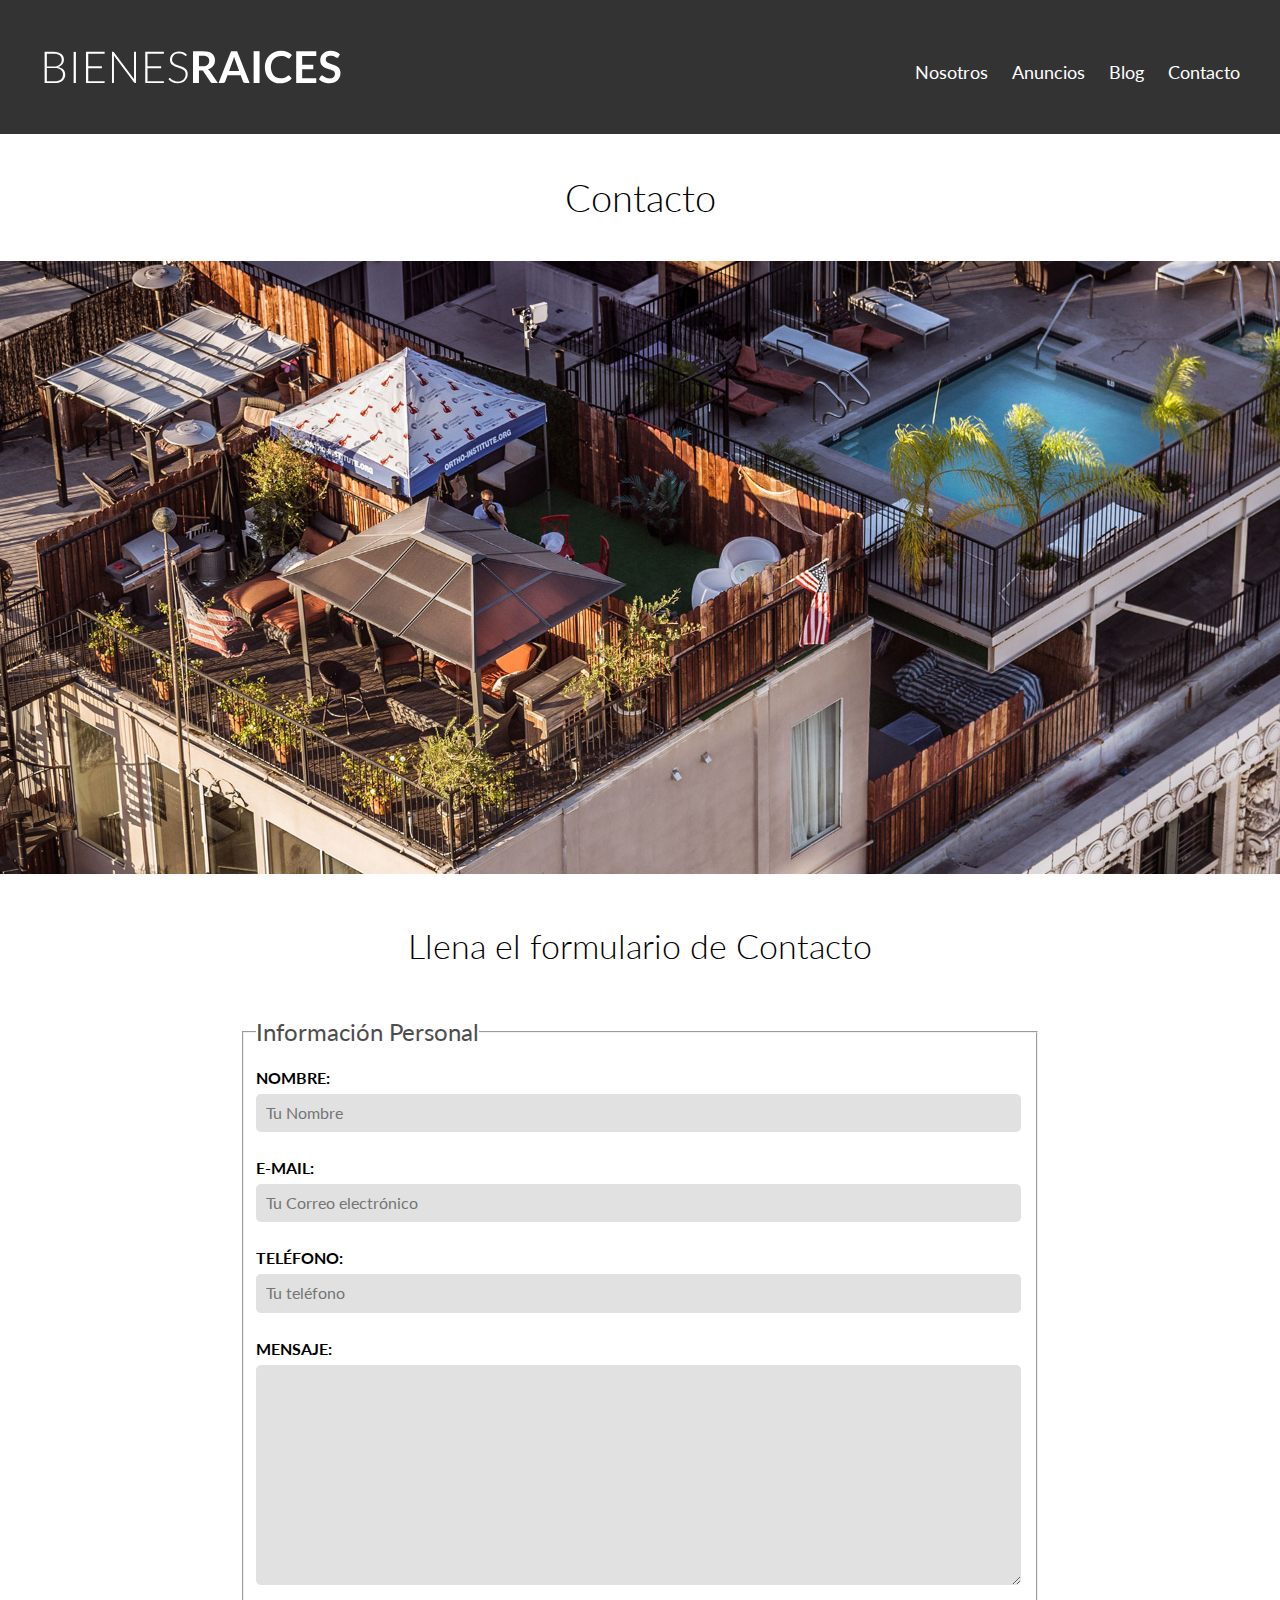
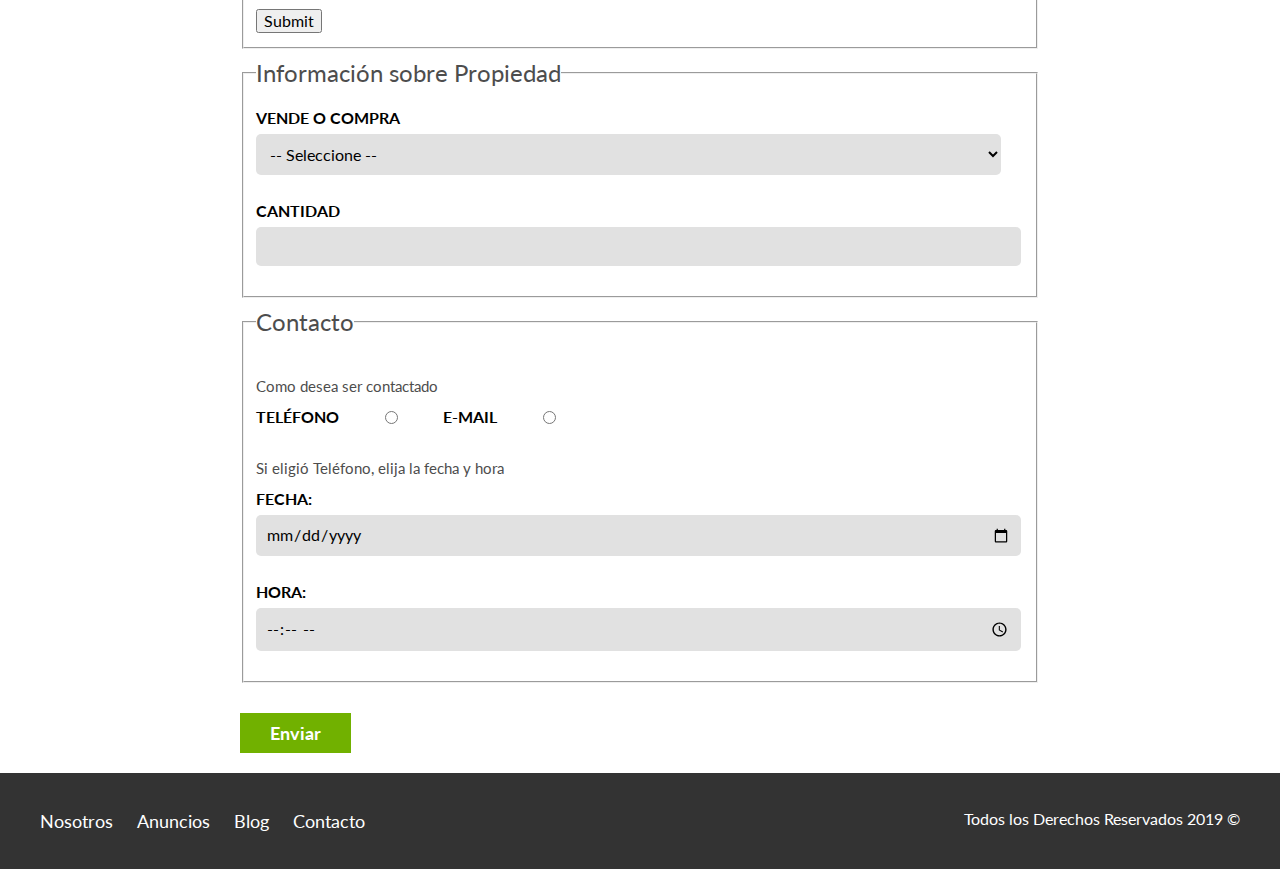
<file: contacto.html>
<!DOCTYPE html>
<html lang="es">
<head>
    <meta charset="UTF-8">
    <meta name="viewport" content="width=device-width, initial-scale=1.0">
    <meta http-equiv="X-UA-Compatible" content="ie=edge">
    <title>BienesRaices</title>
    <link href="https://fonts.googleapis.com/css?family=Lato:300,400,700,900&display=swap" rel="stylesheet">
    <link rel="stylesheet" href="css/normalize.css">
    <link rel="stylesheet" href="css/styles.css">
</head>
<body>

    <header class="site-header">
        <div class="contenedor contenido-header">
            <div class="barra">
                <a href="index.html">
                    <img src="img/logo.svg" alt="Logotipo de Bienes Raices">
                </a>

                <nav class="navegacion">
                    <a href="nosotros.html">Nosotros</a>
                    <a href="anuncios.html">Anuncios</a>
                    <a href="blog.html">Blog</a>
                    <a href="contacto.html">Contacto</a>
                </nav>
            </div>
        </div>
    </header>
    
    <h1 class="fw-300 centrar-texto">Contacto</h1>

    <img src="img/destacada3.jpg" alt="Imagen Principal">

    <main class="contenedor seccion contenido-centrado">
        <h2 class="fw-300 centrar-texto">Llena el formulario de Contacto</h2>

        <form action="">

            <fieldset >
                <legend>Información Personal</legend>

                <label for="nombre">Nombre:</label>
                <input type="text" id="nombre" placeholder="Tu Nombre">

                <label for="email">E-mail: </label>
                <input type="email" id="email" placeholder="Tu Correo electrónico" required>

                <label for="telefono">Teléfono: </label>
                <input type="tel" id="telefono" placeholder="Tu teléfono" required>

                <label for="mensaje">Mensaje: </label>
                <textarea id="mensaje"></textarea>

                <input type="submit">
                
            </fieldset>

            <fieldset>
                    <legend>Información sobre Propiedad</legend>
                <label for="opciones">Vende o Compra</label>
                <select id="opciones">
                    <option value="" disabled selected>-- Seleccione --</option>
                    <option value="Compra">Compra</option>
                    <option value="Vende">Vende</option>
                </select>

                <label for="cantidad">Cantidad</label>
                <input type="number" min="0">
            </fieldset>

            <fieldset>
                    <legend>Contacto</legend>
                <p>Como desea ser contactado</p>

                <div class="forma-contacto">
                    <label for="telefono">Teléfono</label>
                    <input type="radio" name="contacto" value="telefono" id="telefono">

                    <label for="correo">E-mail</label>
                    <input type="radio" name="contacto" value="correo" id="correo">
                </div>
                <p>Si eligió Teléfono, elija la fecha y hora</p>
                <label for="fecha">Fecha:</label>
                <input type="date" name="" id="fecha">
                <label for="hora">Hora: </label>
                <input type="time" name="" id="hora" min="09:00" max="21:30">

            </fieldset>

            <input type="submit" value="Enviar" class="boton boton-verde">

        </form>

        
    </main>


    <!-- Footer -->
    <footer class="site-footer seccion">
        <div class="contenedor contenedor-footer">
            <nav class="navegacion">
                <a href="nosotros.html">Nosotros</a>
                <a href="anuncios.html">Anuncios</a>
                <a href="blog.html">Blog</a>
                <a href="contacto.html">Contacto</a>
            </nav>
            <p class="copyright">Todos los Derechos Reservados 2019 &COPY;</p>
        </div>
    </footer>

</body>
</html>
</file>
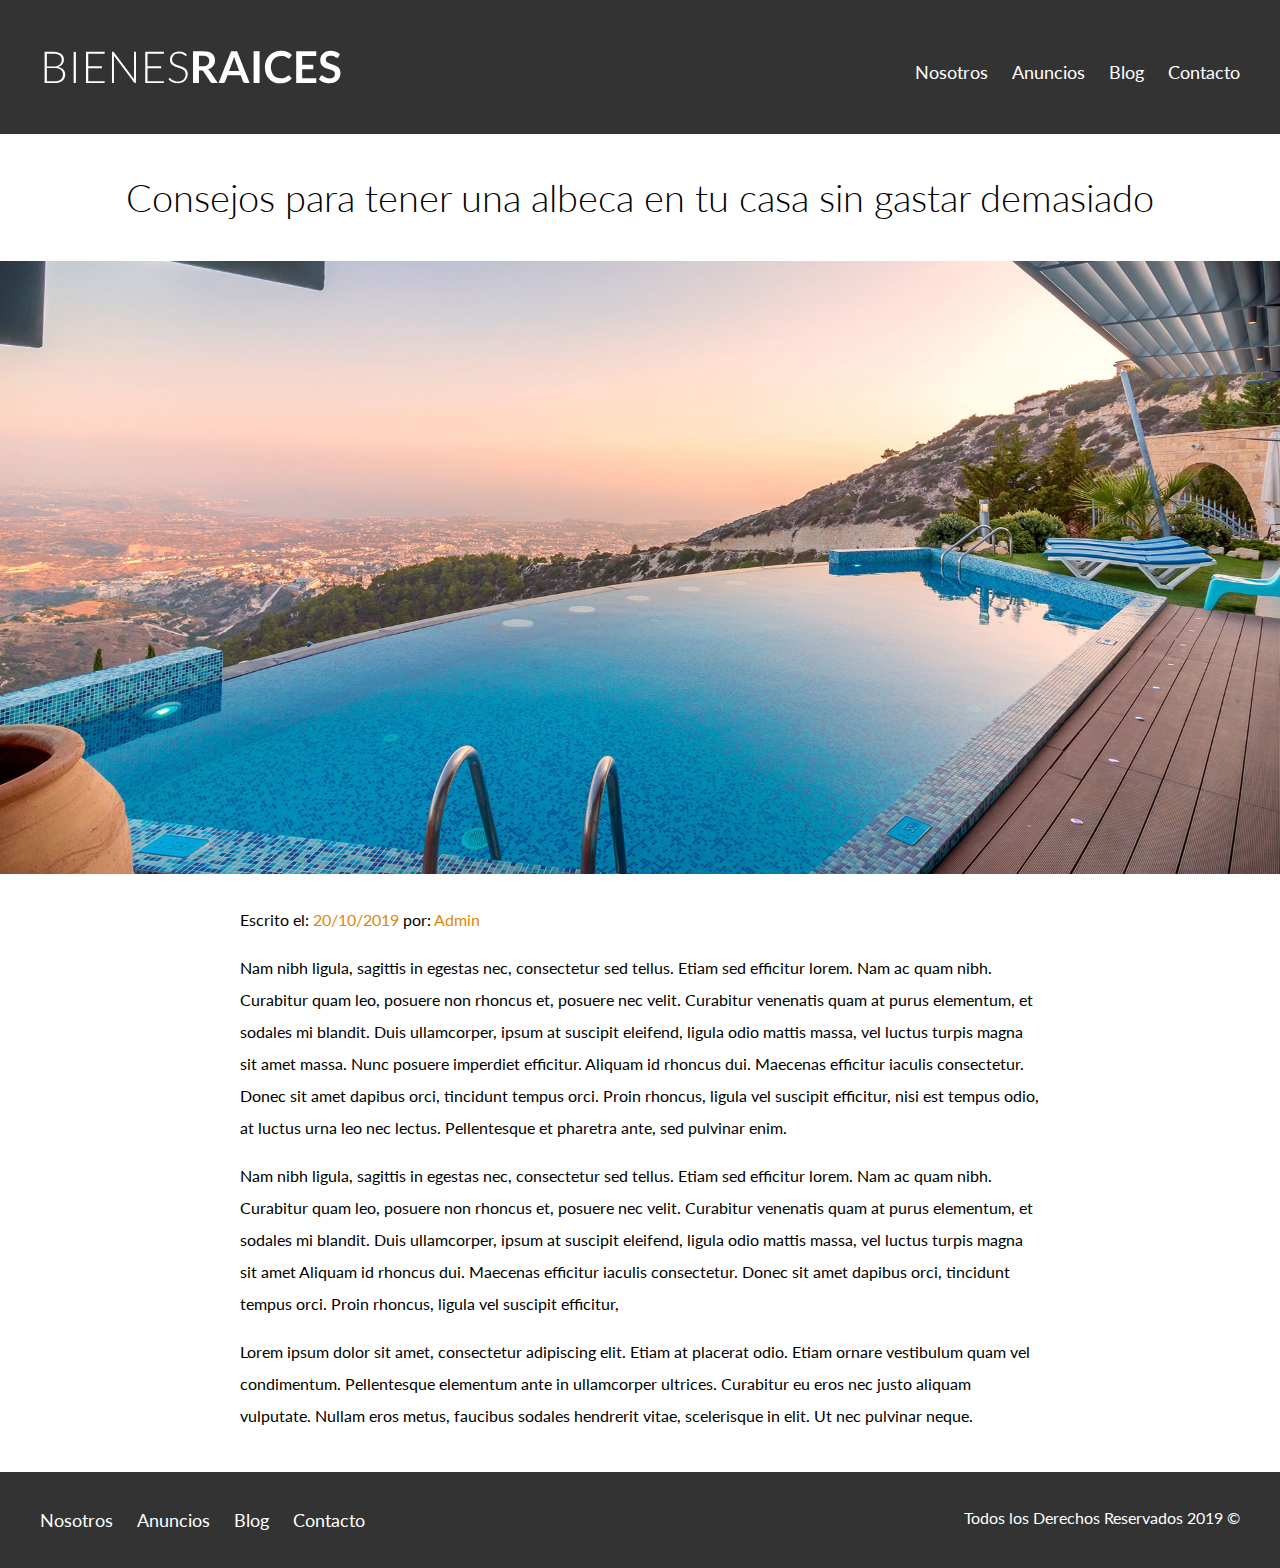
<file: entrada.html>
<!DOCTYPE html>
<html lang="es">
<head>
    <meta charset="UTF-8">
    <meta name="viewport" content="width=device-width, initial-scale=1.0">
    <meta http-equiv="X-UA-Compatible" content="ie=edge">
    <title>BienesRaices</title>
    <link href="https://fonts.googleapis.com/css?family=Lato:300,400,700,900&display=swap" rel="stylesheet">
    <link rel="stylesheet" href="css/normalize.css">
    <link rel="stylesheet" href="css/styles.css">
</head>
<body>

    <header class="site-header">
        <div class="contenedor contenido-header">
            <div class="barra">
                <a href="index.html">
                    <img src="img/logo.svg" alt="Logotipo de Bienes Raices">
                </a>

                <nav class="navegacion">
                    <a href="nosotros.html">Nosotros</a>
                    <a href="anuncios.html">Anuncios</a>
                    <a href="blog.html">Blog</a>
                    <a href="contacto.html">Contacto</a>
                </nav>
            </div>
        </div>
    </header>
    

    <h1 class="fw-300 centrar-texto">Consejos para tener una albeca en tu casa sin gastar demasiado</h1>
    <img src="img/destacada2.jpg" alt="Imagen Principal">



    <main class="contenedor seccion contenido-centrado texto-entrada">
        <p>Escrito el: <span> 20/10/2019</span> por: <span> Admin</span></p>

        <p>Nam nibh ligula, sagittis in egestas nec, consectetur sed tellus. Etiam sed efficitur lorem. Nam ac quam nibh. Curabitur quam leo, posuere non rhoncus et, posuere nec velit. Curabitur venenatis quam at purus elementum, et sodales mi blandit. Duis ullamcorper, ipsum at suscipit eleifend, ligula odio mattis massa, vel luctus turpis magna sit amet massa. Nunc posuere imperdiet efficitur. Aliquam id rhoncus dui. Maecenas efficitur iaculis consectetur. Donec sit amet dapibus orci, tincidunt tempus orci. Proin rhoncus, ligula vel suscipit efficitur, nisi est tempus odio, at luctus urna leo nec lectus. Pellentesque et pharetra ante, sed pulvinar enim.</p>
        <p>Nam nibh ligula, sagittis in egestas nec, consectetur sed tellus. Etiam sed efficitur lorem. Nam ac quam nibh. Curabitur quam leo, posuere non rhoncus et, posuere nec velit. Curabitur venenatis quam at purus elementum, et sodales mi blandit. Duis ullamcorper, ipsum at suscipit eleifend, ligula odio mattis massa, vel luctus turpis magna sit amet Aliquam id rhoncus dui. Maecenas efficitur iaculis consectetur. Donec sit amet dapibus orci, tincidunt tempus orci. Proin rhoncus, ligula vel suscipit efficitur,</p>
        <p id="espacio1">Lorem ipsum dolor sit amet, consectetur adipiscing elit. Etiam at placerat odio. Etiam ornare vestibulum quam vel condimentum. Pellentesque elementum ante in ullamcorper ultrices. Curabitur eu eros nec justo aliquam vulputate. Nullam eros metus, faucibus sodales hendrerit vitae, scelerisque in elit. Ut nec pulvinar neque.</p>
        
    
    
    </main>



    <!-- Footer -->
    <footer class="site-footer seccion">
        <div class="contenedor contenedor-footer">
            <nav class="navegacion">
                <a href="nosotros.html">Nosotros</a>
                <a href="anuncios.html">Anuncios</a>
                <a href="blog.html">Blog</a>
                <a href="contacto.html">Contacto</a>
            </nav>
            <p class="copyright">Todos los Derechos Reservados 2019 &COPY;</p>
        </div>
    </footer>

</body>
</html>
</file>
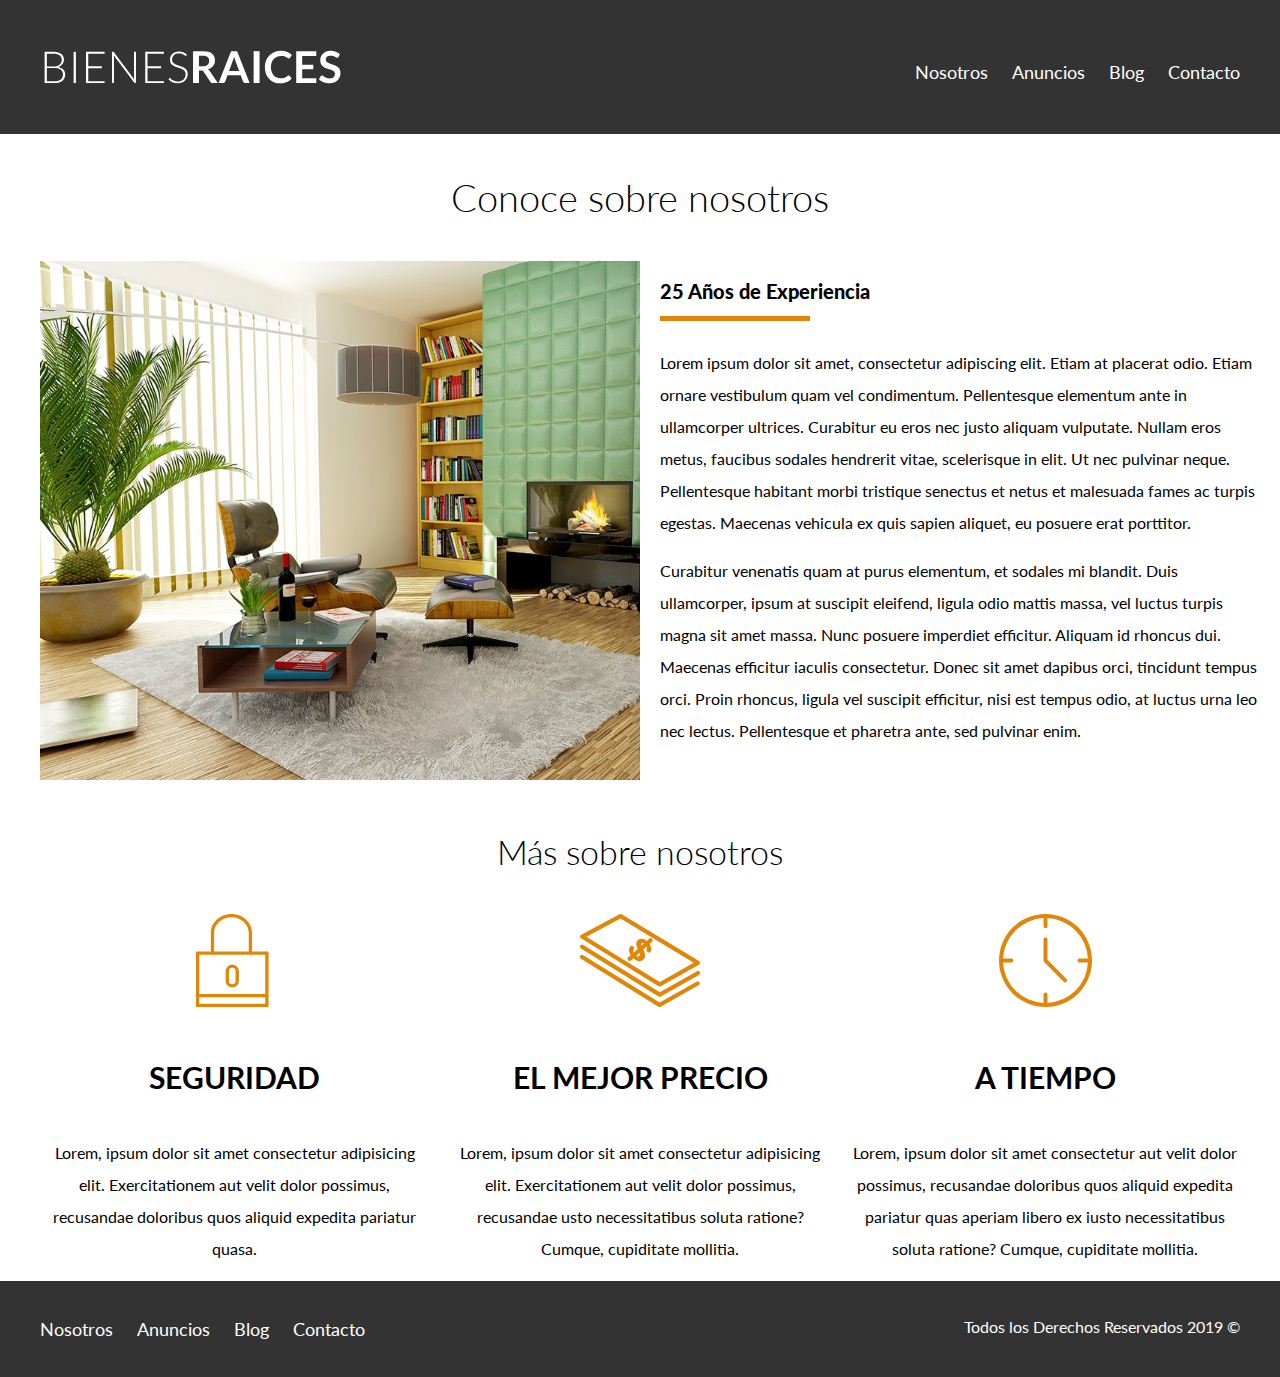
<file: nosotros.html>
<!DOCTYPE html>
<html lang="es">
<head>
    <meta charset="UTF-8">
    <meta name="viewport" content="width=device-width, initial-scale=1.0">
    <meta http-equiv="X-UA-Compatible" content="ie=edge">
    <title>BienesRaices</title>
    <link href="https://fonts.googleapis.com/css?family=Lato:300,400,700,900&display=swap" rel="stylesheet">
    <link rel="stylesheet" href="css/normalize.css">
    <link rel="stylesheet" href="css/styles.css">
</head>
<body>

    <header class="site-header">
        <div class="contenedor contenido-header">
            <div class="barra">
                <a href="index.html">
                    <img src="img/logo.svg" alt="Logotipo de Bienes Raices">
                </a>

                <nav class="navegacion">
                    <a href="nosotros.html">Nosotros</a>
                    <a href="anuncios.html">Anuncios</a>
                    <a href="blog.html">Blog</a>
                    <a href="contacto.html">Contacto</a>
                </nav>
            </div>
        </div>
    </header>
    
    <main class="contenedor">
        <h1 class="fw-300 centrar-texto">Conoce sobre nosotros</h1>


        <div class="contenido-nosotros">
            <div class="imagen">
                <img src="img/nosotros.jpg" alt="Imagen Sobre nosotros">
            </div>
            <div class="texto-nosotros">
                <blockquote>25 Años de Experiencia</blockquote>
                <p>
                    Lorem ipsum dolor sit amet, consectetur adipiscing elit. Etiam at placerat odio. Etiam ornare vestibulum quam vel condimentum. Pellentesque elementum ante in ullamcorper ultrices. Curabitur eu eros nec justo aliquam vulputate. Nullam eros metus, faucibus sodales hendrerit vitae, scelerisque in elit. Ut nec pulvinar neque. Pellentesque habitant morbi tristique senectus et netus et malesuada fames ac turpis egestas. Maecenas vehicula ex quis sapien aliquet, eu posuere erat porttitor.
                </p>
                <p>
                    Curabitur venenatis quam at purus elementum, et sodales mi blandit. Duis ullamcorper, ipsum at suscipit eleifend, ligula odio mattis massa, vel luctus turpis magna sit amet massa. Nunc posuere imperdiet efficitur. Aliquam id rhoncus dui. Maecenas efficitur iaculis consectetur. Donec sit amet dapibus orci, tincidunt tempus orci. Proin rhoncus, ligula vel suscipit efficitur, nisi est tempus odio, at luctus urna leo nec lectus. Pellentesque et pharetra ante, sed pulvinar enim.
                </p>
            </div>
        </div>

    <!-- Spots -->

    <section class="contenedor">
        <h2 class="fw-300 centrar-texto">Más sobre nosotros</h2>
        <div class="iconos-nosotros">
            <div class="icono">
                <img src="img/icono1.svg" alt="Icono Seguridad">
                <h3 class="encabezado">Seguridad</h3>
                <p>Lorem, ipsum dolor sit amet consectetur adipisicing elit. Exercitationem aut velit dolor possimus,
                recusandae doloribus quos aliquid expedita pariatur quasa.</p>
            </div>

            <div class="icono">
                <img src="img/icono2.svg" alt="Icono Precio">
                <h3>El Mejor Precio</h3>
                <p>Lorem, ipsum dolor sit amet consectetur adipisicing elit. Exercitationem aut velit dolor possimus,
                recusandae usto necessitatibus soluta ratione? 
                Cumque, cupiditate mollitia.</p>
            </div>

            <div class="icono">
                <img src="img/icono3.svg" alt="Icono a Tiempo">
                <h3>A Tiempo</h3>
                <p>Lorem, ipsum dolor sit amet consectetur  aut velit dolor possimus,
                recusandae doloribus quos aliquid expedita pariatur quas aperiam libero ex iusto necessitatibus soluta ratione?
                Cumque, cupiditate mollitia.</p>
            </div>
        </div>
    </section>

    </main>



    <!-- Footer -->
    <footer class="site-footer seccion">
        <div class="contenedor contenedor-footer">
            <nav class="navegacion">
                <a href="nosotros.html">Nosotros</a>
                <a href="anuncios.html">Anuncios</a>
                <a href="blog.html">Blog</a>
                <a href="contacto.html">Contacto</a>
            </nav>
            <p class="copyright">Todos los Derechos Reservados 2019 &COPY;</p>
        </div>
    </footer>

</body>
</html>
</file>
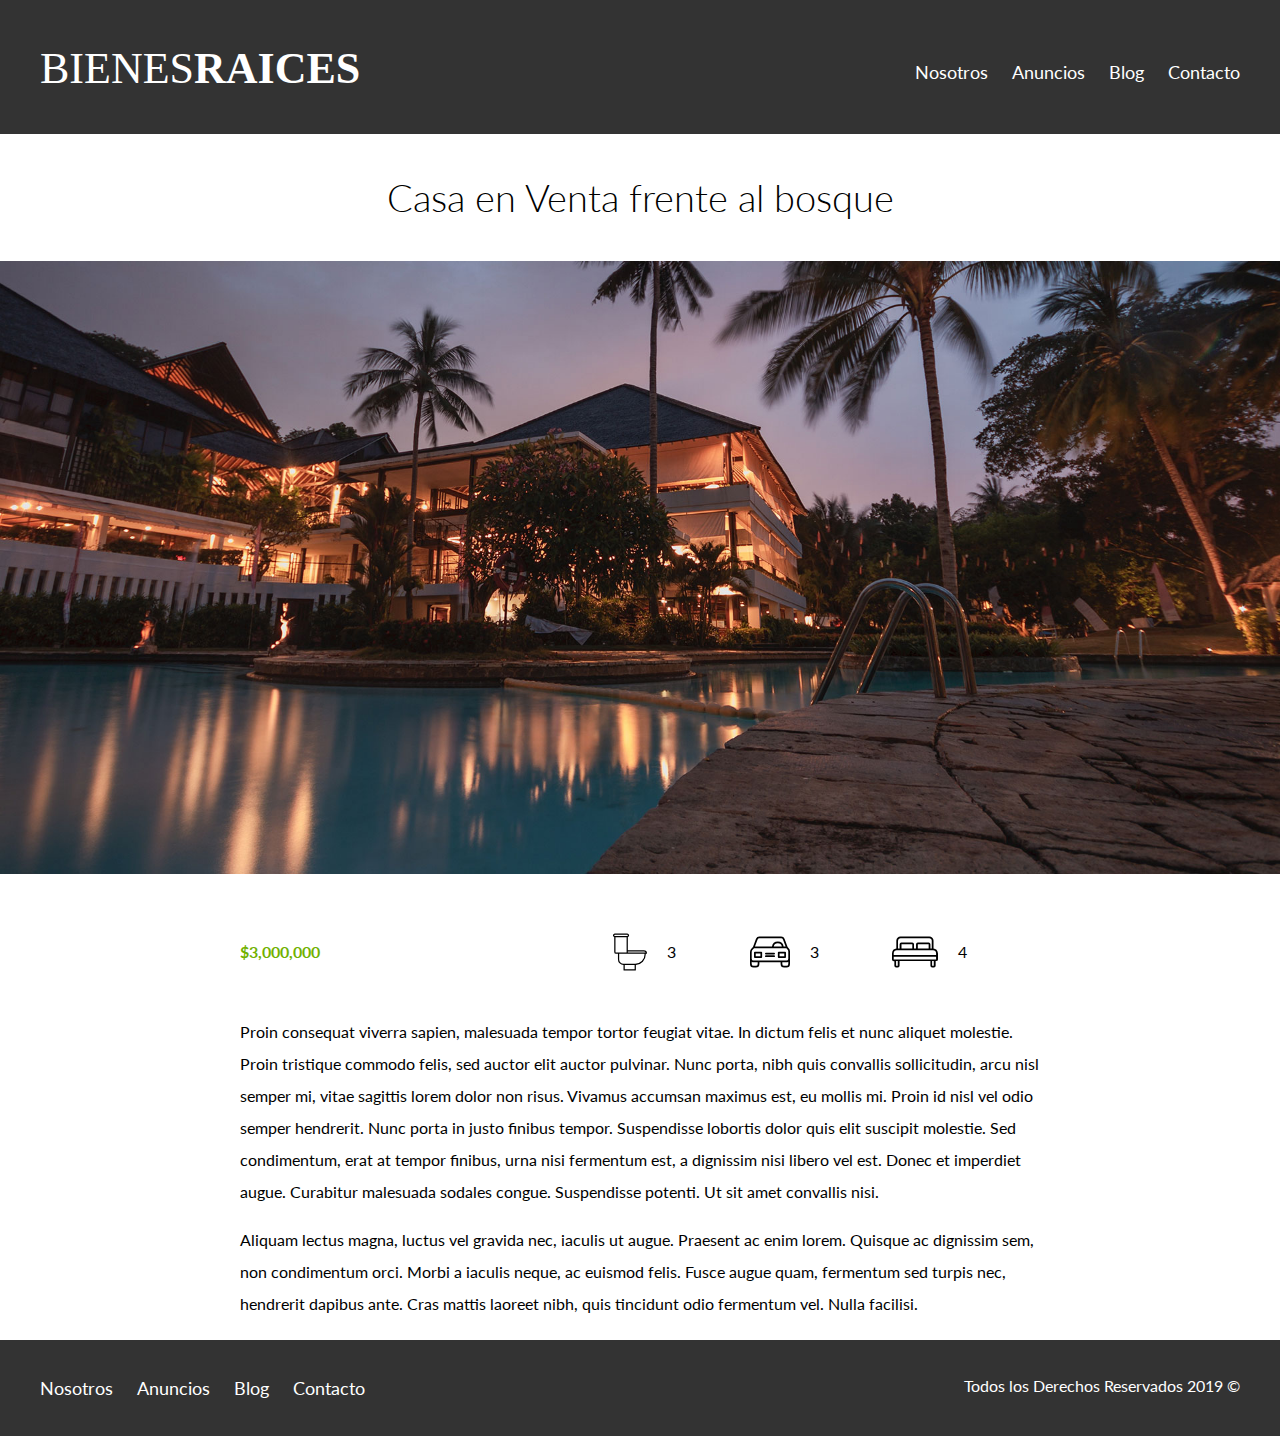
<file: Proyecto Finalizado/anuncio.html>
<!DOCTYPE html>
<html lang="en">
<head>
    <meta charset="UTF-8">
    <meta name="viewport" content="width=device-width, initial-scale=1.0">
    <meta http-equiv="X-UA-Compatible" content="ie=edge">
    <title>Bienes Raices</title>
    <link href="https://fonts.googleapis.com/css?family=Lato:300,400,700,900" rel="stylesheet">
    <link rel="stylesheet" href="css/normalize.css">
    <link rel="stylesheet" href="css/styles.css">
</head>
<body>

    <header class="site-header">
        <div class="contenedor contenido-header">
            <div class="barra">
                <a href="/">
                    <img src="img/logo.svg" alt="Logotipo de Bienes Raices">
                </a>
                <div class="mobile-menu">
                    <a href="#navegacion">
                        <img src="img/barras.svg" alt="Icono Menu">
                    </a>
                </div>

                <nav id="navegacion" class="navegacion">
                    <a href="nosotros.html">Nosotros</a>
                    <a href="anuncios.html">Anuncios</a>
                    <a href="blog.html">Blog</a>
                    <a href="contacto.html">Contacto</a>
                </nav>
            </div>
        </div> <!-- contenedor -->
    </header>

    <h1 class="fw-300 centrar-texto">Casa en Venta frente al bosque</h1>
    <img src="img/destacada.jpg" alt="Imagen Anuncio">

    <main class="contenedor seccion contenido-centrado">
        <div class="resumen-propiedad">
            <p class="precio">$3,000,000</p>
            <ul class="iconos-caracteristicas">
                <li>
                    <img src="img/icono_wc.svg" alt="icono wc">
                    <p>3</p>
                </li>
                <li>
                    <img src="img/icono_estacionamiento.svg" alt="icono autos">
                    <p>3</p>
                </li>
                <li>
                    <img src="img/icono_dormitorio.svg" alt="icono habitaciones">
                    <p>4</p>
                </li>
            </ul>
        </div><!--.resumen-propiedad-->

        <p>Proin consequat viverra sapien, malesuada tempor tortor feugiat vitae. In dictum felis et nunc aliquet molestie. Proin tristique commodo felis, sed auctor elit auctor pulvinar. Nunc porta, nibh quis convallis sollicitudin, arcu nisl semper mi, vitae sagittis lorem dolor non risus. Vivamus accumsan maximus est, eu mollis mi. Proin id nisl vel odio semper hendrerit. Nunc porta in justo finibus tempor. Suspendisse lobortis dolor quis elit suscipit molestie. Sed condimentum, erat at tempor finibus, urna nisi fermentum est, a dignissim nisi libero vel est. Donec et imperdiet augue. Curabitur malesuada sodales congue. Suspendisse potenti. Ut sit amet convallis nisi.</p>

        <p>Aliquam lectus magna, luctus vel gravida nec, iaculis ut augue. Praesent ac enim lorem. Quisque ac dignissim sem, non condimentum orci. Morbi a iaculis neque, ac euismod felis. Fusce augue quam, fermentum sed turpis nec, hendrerit dapibus ante. Cras mattis laoreet nibh, quis tincidunt odio fermentum vel. Nulla facilisi.</p>
    </main>

    <footer class="site-footer seccion">
        <div class="contenedor contenedor-footer">
            <nav class="navegacion">
                <a href="nosotros.html">Nosotros</a>
                <a href="anuncios.html">Anuncios</a>
                <a href="blog.html">Blog</a>
                <a href="contacto.html">Contacto</a>
            </nav>
            <p class="copyright">Todos los Derechos Reservados 2019 &copy; </p>
        </div>
    </footer>
</body>
</html>
</file>
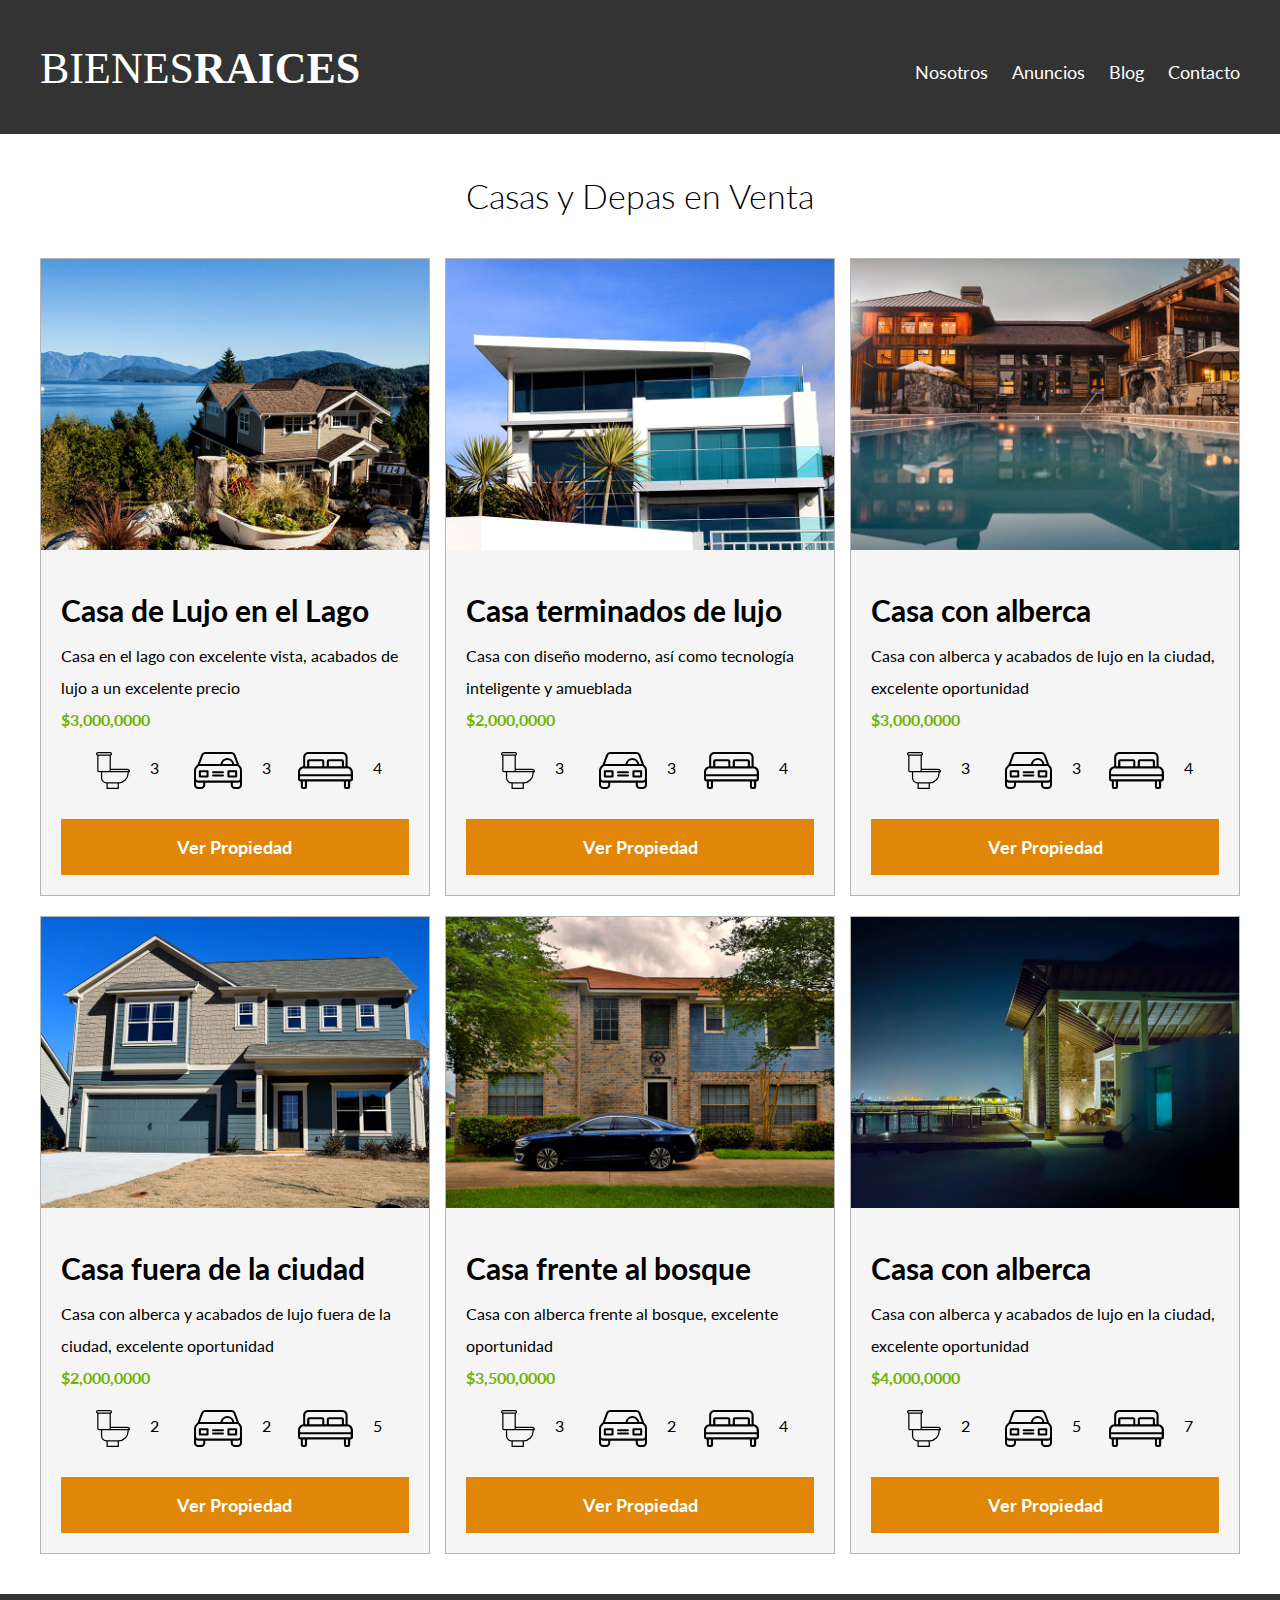
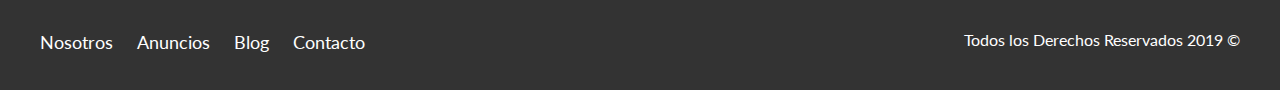
<file: Proyecto Finalizado/anuncios.html>
<!DOCTYPE html>
<html lang="en">
<head>
    <meta charset="UTF-8">
    <meta name="viewport" content="width=device-width, initial-scale=1.0">
    <meta http-equiv="X-UA-Compatible" content="ie=edge">
    <title>Bienes Raices</title>
    <link href="https://fonts.googleapis.com/css?family=Lato:300,400,700,900" rel="stylesheet">
    <link rel="stylesheet" href="css/normalize.css">
    <link rel="stylesheet" href="css/styles.css">
</head>
<body>

    <header class="site-header">
        <div class="contenedor contenido-header">
            <div class="barra">
                <a href="/">
                    <img src="img/logo.svg" alt="Logotipo de Bienes Raices">
                </a>
                <div class="mobile-menu">
                    <a href="#navegacion">
                        <img src="img/barras.svg" alt="Icono Menu">
                    </a>
                </div>

                <nav id="navegacion" class="navegacion">
                    <a href="nosotros.html">Nosotros</a>
                    <a href="anuncios.html">Anuncios</a>
                    <a href="blog.html">Blog</a>
                    <a href="contacto.html">Contacto</a>
                </nav>
            </div>
        </div> <!-- contenedor -->
    </header>

    <main class="seccion contenedor">
        <h2 class="fw-300 centrar-texto">Casas y Depas en Venta</h2>

        <div class="contenedor-anuncios">
            <div class="anuncio">
                <img src="img/anuncio1.jpg" alt="Anuncio casa en el lago">
                <div class="contenido-anuncio">
                    <h3>Casa de Lujo en el Lago</h3>
                    <p>Casa en el lago con excelente vista, acabados de lujo a un excelente precio</p>
                    <p class="precio">$3,000,0000</p>

                    <ul class="iconos-caracteristicas">
                        <li>
                            <img src="img/icono_wc.svg" alt="icono wc">
                            <p>3</p>
                        </li>
                        <li>
                            <img src="img/icono_estacionamiento.svg" alt="icono autos">
                            <p>3</p>
                        </li>
                        <li>
                            <img src="img/icono_dormitorio.svg" alt="icono habitaciones">
                            <p>4</p>
                        </li>
                    </ul>


                    <a href="anuncio.html" class="boton boton-amarillo d-block">Ver Propiedad</a>
                </div>
            </div>

            <div class="anuncio">
                <img src="img/anuncio2.jpg" alt="Anuncio casa de lujo">
                <div class="contenido-anuncio">
                    <h3>Casa terminados de lujo</h3>
                    <p>Casa con diseño moderno, así como tecnología inteligente y amueblada</p>
                    <p class="precio">$2,000,0000</p>
                    <ul class="iconos-caracteristicas">
                        <li>
                            <img src="img/icono_wc.svg" alt="icono wc">
                            <p>3</p>
                        </li>
                        <li>
                            <img src="img/icono_estacionamiento.svg" alt="icono autos">
                            <p>3</p>
                        </li>
                        <li>
                            <img src="img/icono_dormitorio.svg" alt="icono habitaciones">
                            <p>4</p>
                        </li>
                    </ul>

                    <a href="anuncio.html" class="boton boton-amarillo d-block">Ver Propiedad</a>
                </div>
            </div>

            <div class="anuncio">
                <img src="img/anuncio3.jpg" alt="Anuncio casa con alberca">
                <div class="contenido-anuncio">
                    <h3>Casa con alberca</h3>
                    <p>Casa con alberca y acabados de lujo en la ciudad, excelente oportunidad</p>
                    <p class="precio">$3,000,0000</p>
                    <ul class="iconos-caracteristicas">
                        <li>
                            <img src="img/icono_wc.svg" alt="icono wc">
                            <p>3</p>
                        </li>
                        <li>
                            <img src="img/icono_estacionamiento.svg" alt="icono autos">
                            <p>3</p>
                        </li>
                        <li>
                            <img src="img/icono_dormitorio.svg" alt="icono habitaciones">
                            <p>4</p>
                        </li>
                    </ul>

                    <a href="anuncio.html" class="boton boton-amarillo d-block">Ver Propiedad</a>
                </div><!--contenido anuncio-->
            </div> <!--anuncio-->

            <div class="anuncio">
                <img src="img/anuncio4.jpg" alt="Anuncio casa de lujo">
                <div class="contenido-anuncio">
                    <h3>Casa fuera de la ciudad</h3>
                    <p>Casa con alberca y acabados de lujo fuera de la ciudad, excelente oportunidad</p>
                    <p class="precio">$2,000,0000</p>
                    <ul class="iconos-caracteristicas">
                        <li>
                            <img src="img/icono_wc.svg" alt="icono wc">
                            <p>2</p>
                        </li>
                        <li>
                            <img src="img/icono_estacionamiento.svg" alt="icono autos">
                            <p>2</p>
                        </li>
                        <li>
                            <img src="img/icono_dormitorio.svg" alt="icono habitaciones">
                            <p>5</p>
                        </li>
                    </ul>

                    <a href="anuncio.html" class="boton boton-amarillo d-block">Ver Propiedad</a>
                </div><!--contenido anuncio-->
            </div> <!--anuncio-->
        
            <div class="anuncio">
                <img src="img/anuncio5.jpg" alt="Anuncio casa con alberca">
                <div class="contenido-anuncio">
                    <h3>Casa frente al bosque</h3>
                    <p>Casa con alberca frente al bosque, excelente oportunidad</p>
                    <p class="precio">$3,500,0000</p>
                    <ul class="iconos-caracteristicas">
                        <li>
                            <img src="img/icono_wc.svg" alt="icono wc">
                            <p>3</p>
                        </li>
                        <li>
                            <img src="img/icono_estacionamiento.svg" alt="icono autos">
                            <p>2</p>
                        </li>
                        <li>
                            <img src="img/icono_dormitorio.svg" alt="icono habitaciones">
                            <p>4</p>
                        </li>
                    </ul>

                    <a href="anuncio.html" class="boton boton-amarillo d-block">Ver Propiedad</a>
                </div><!--contenido anuncio-->
            </div> <!--anuncio-->

            <div class="anuncio">
                <img src="img/anuncio6.jpg" alt="Anuncio casa con alberca">
                <div class="contenido-anuncio">
                    <h3>Casa con alberca</h3>
                    <p>Casa con alberca y acabados de lujo en la ciudad, excelente oportunidad</p>
                    <p class="precio">$4,000,0000</p>
                    <ul class="iconos-caracteristicas">
                        <li>
                            <img src="img/icono_wc.svg" alt="icono wc">
                            <p>2</p>
                        </li>
                        <li>
                            <img src="img/icono_estacionamiento.svg" alt="icono autos">
                            <p>5</p>
                        </li>
                        <li>
                            <img src="img/icono_dormitorio.svg" alt="icono habitaciones">
                            <p>7</p>
                        </li>
                    </ul>

                    <a href="anuncio.html" class="boton boton-amarillo d-block">Ver Propiedad</a>
                </div><!--contenido anuncio-->
            </div> <!--anuncio-->
        </div>
    </main>

    <footer class="site-footer seccion">
        <div class="contenedor contenedor-footer">
            <nav class="navegacion">
                <a href="nosotros.html">Nosotros</a>
                <a href="anuncios.html">Anuncios</a>
                <a href="blog.html">Blog</a>
                <a href="contacto.html">Contacto</a>
            </nav>
            <p class="copyright">Todos los Derechos Reservados 2019 &copy; </p>
        </div>
    </footer>
</body>
</html>
</file>
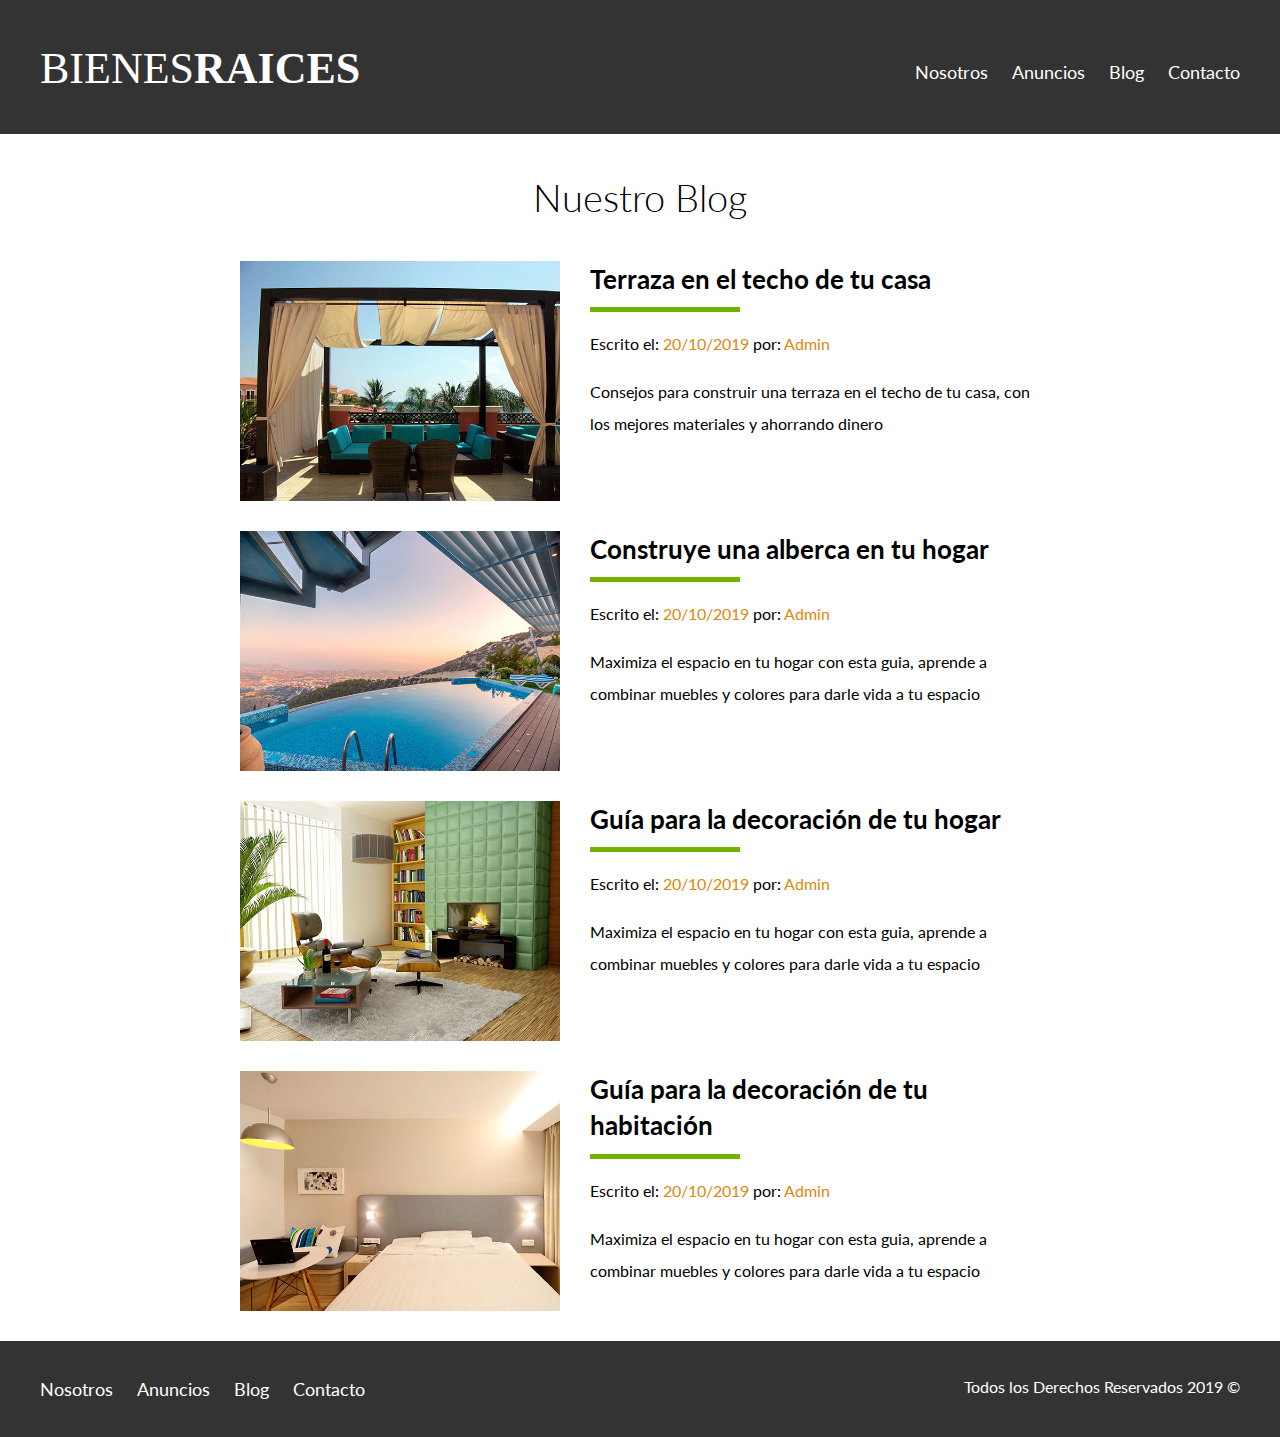
<file: Proyecto Finalizado/blog.html>
<!DOCTYPE html>
<html lang="en">
<head>
    <meta charset="UTF-8">
    <meta name="viewport" content="width=device-width, initial-scale=1.0">
    <meta http-equiv="X-UA-Compatible" content="ie=edge">
    <title>Bienes Raices</title>
    <link href="https://fonts.googleapis.com/css?family=Lato:300,400,700,900" rel="stylesheet">
    <link rel="stylesheet" href="css/normalize.css">
    <link rel="stylesheet" href="css/styles.css">
</head>
<body>

    <header class="site-header">
        <div class="contenedor contenido-header">
            <div class="barra">
                <a href="/">
                    <img src="img/logo.svg" alt="Logotipo de Bienes Raices">
                </a>
                <div class="mobile-menu">
                    <a href="#navegacion">
                        <img src="img/barras.svg" alt="Icono Menu">
                    </a>
                </div>

                <nav id="navegacion" class="navegacion">
                    <a href="nosotros.html">Nosotros</a>
                    <a href="anuncios.html">Anuncios</a>
                    <a href="blog.html">Blog</a>
                    <a href="contacto.html">Contacto</a>
                </nav>
            </div>
        </div> <!-- contenedor -->
    </header>

    

    <main class="contenedor seccion contenido-centrado">
        <h1 class="fw-300 centrar-texto">Nuestro Blog</h1>

        <article class="entrada-blog">
            <div class="imagen">
                <img src="img/blog1.jpg" alt="Entrada de blog">
            </div>
            <div class="texto-entrada">
                <a href="entrada.html">
                    <h4>Terraza  en el techo de tu casa</h4>
                </a>
                <p>Escrito el: <span> 20/10/2019 </span> por: <span> Admin </span> </p>
                <p>Consejos para construir una terraza en el techo de tu casa, con los mejores materiales y ahorrando dinero</p>
            </div>
        </article>

        <article class="entrada-blog">
            <div class="imagen">
                <img src="img/blog2.jpg" alt="Entrada de blog">
            </div>
            <div class="texto-entrada">
                <a href="entrada.html">
                    <h4>Construye una alberca en tu hogar</h4>
                </a>
                <p>Escrito el: <span> 20/10/2019 </span> por: <span> Admin </span> </p>
                <p>Maximiza el espacio en tu hogar con esta guia, aprende a combinar muebles y colores para darle vida a tu espacio</p>
            </div>
        </article>

        <article class="entrada-blog">
            <div class="imagen">
                <img src="img/blog3.jpg" alt="Entrada de blog">
            </div>
            <div class="texto-entrada">
                <a href="entrada.html">
                    <h4>Guía para la decoración de tu hogar</h4>
                </a>
                <p>Escrito el: <span> 20/10/2019 </span> por: <span> Admin </span> </p>
                <p>Maximiza el espacio en tu hogar con esta guia, aprende a combinar muebles y colores para darle vida a tu espacio</p>
            </div>
        </article>

        <article class="entrada-blog">
            <div class="imagen">
                <img src="img/blog4.jpg" alt="Entrada de blog">
            </div>
            <div class="texto-entrada">
                <a href="entrada.html">
                    <h4>Guía para la decoración de tu habitación</h4>
                </a>
                <p>Escrito el: <span> 20/10/2019 </span> por: <span> Admin </span> </p>
                <p>Maximiza el espacio en tu hogar con esta guia, aprende a combinar muebles y colores para darle vida a tu espacio</p>
            </div>
        </article>
    </main>

    <footer class="site-footer seccion">
        <div class="contenedor contenedor-footer">
            <nav class="navegacion">
                <a href="nosotros.html">Nosotros</a>
                <a href="anuncios.html">Anuncios</a>
                <a href="blog.html">Blog</a>
                <a href="contacto.html">Contacto</a>
            </nav>
            <p class="copyright">Todos los Derechos Reservados 2019 &copy; </p>
        </div>
    </footer>
</body>
</html>
</file>
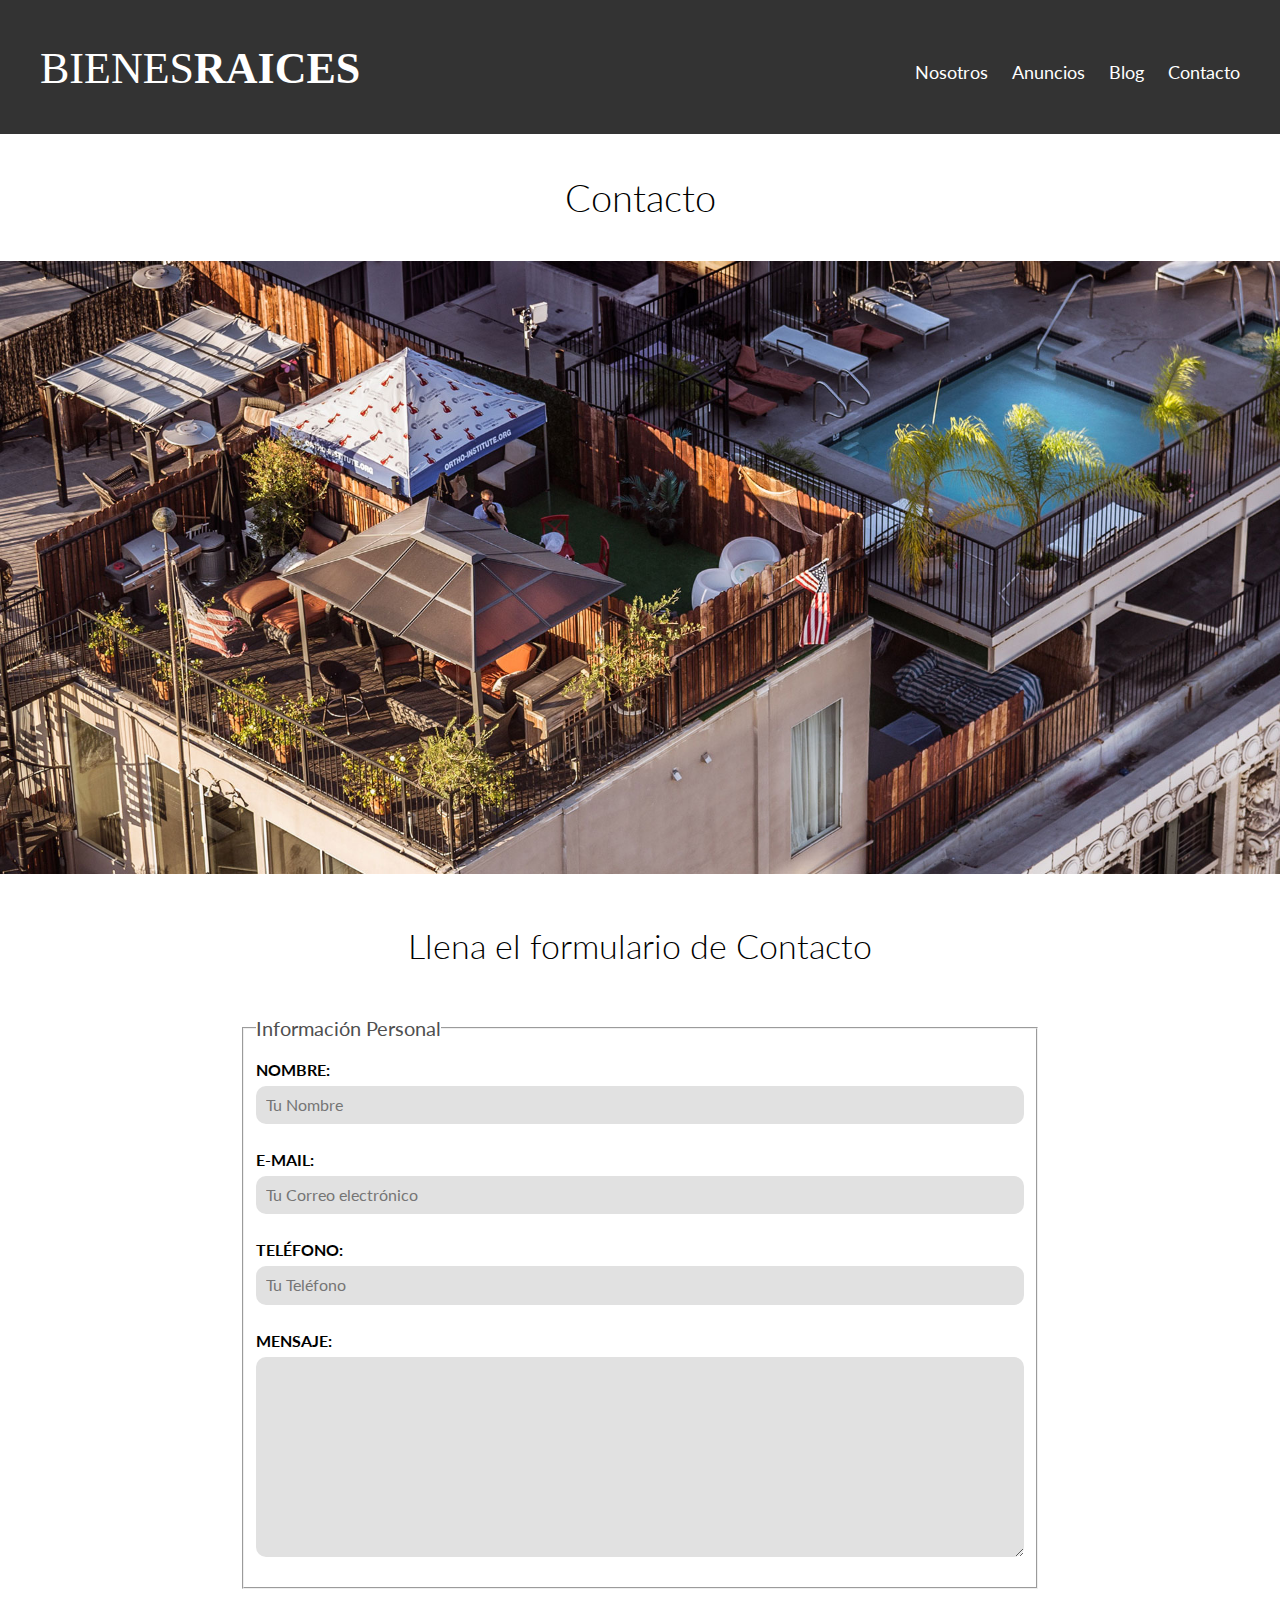
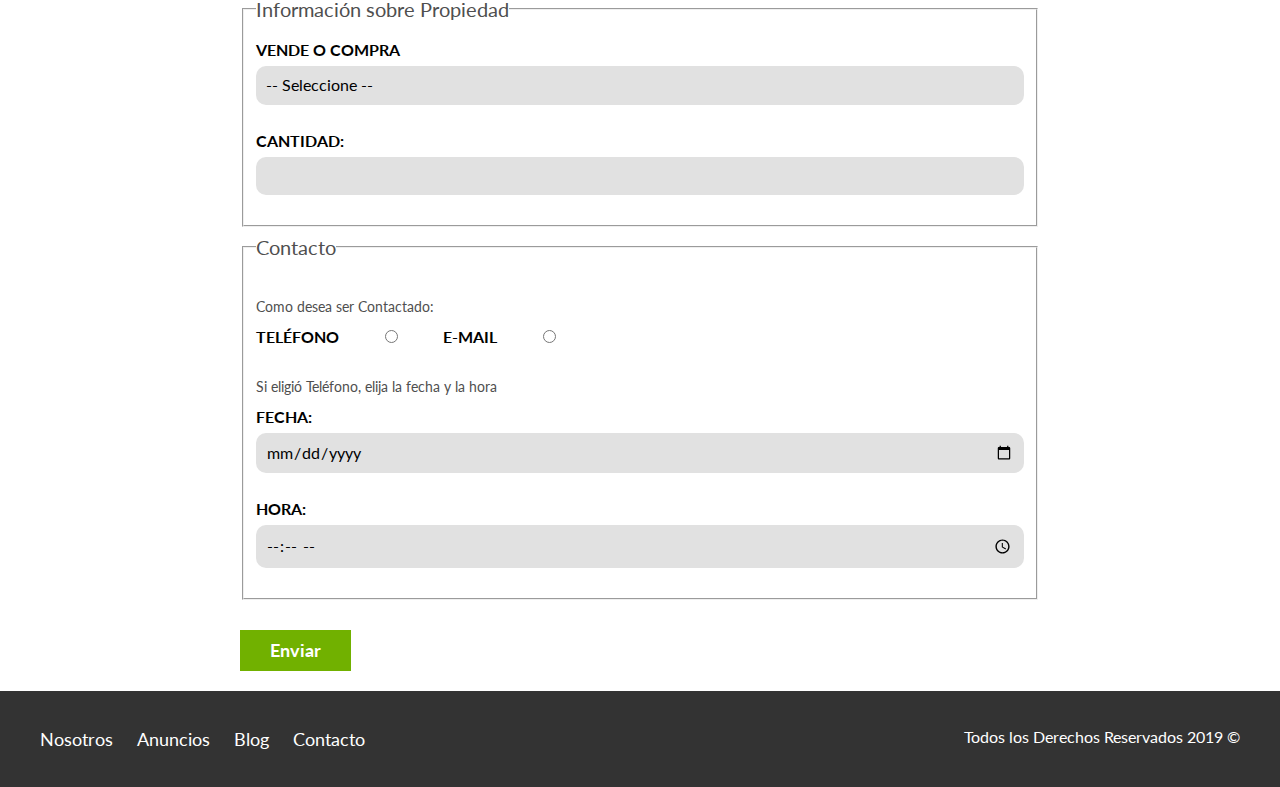
<file: Proyecto Finalizado/contacto.html>
<!DOCTYPE html>
<html lang="en">
<head>
    <meta charset="UTF-8">
    <meta name="viewport" content="width=device-width, initial-scale=1.0">
    <meta http-equiv="X-UA-Compatible" content="ie=edge">
    <title>Bienes Raices</title>
    <link href="https://fonts.googleapis.com/css?family=Lato:300,400,700,900" rel="stylesheet">
    <link rel="stylesheet" href="css/normalize.css">
    <link rel="stylesheet" href="css/styles.css">
</head>
<body>

    <header class="site-header">
        <div class="contenedor contenido-header">
            <div class="barra">
                <a href="/">
                    <img src="img/logo.svg" alt="Logotipo de Bienes Raices">
                </a>
                <div class="mobile-menu">
                    <a href="#navegacion">
                        <img src="img/barras.svg" alt="Icono Menu">
                    </a>
                </div>

                <nav id="navegacion" class="navegacion">
                    <a href="nosotros.html">Nosotros</a>
                    <a href="anuncios.html">Anuncios</a>
                    <a href="blog.html">Blog</a>
                    <a href="contacto.html">Contacto</a>
                </nav>
            </div>
        </div> <!-- contenedor -->
    </header>

    <h1 class="fw-300 centrar-texto">Contacto</h1>
    <img src="img/destacada3.jpg" alt="Imagen Principal">

    <main class="contenedor seccion contenido-centrado">
        <h2 class="fw-300 centrar-texto">Llena el formulario de Contacto</h2>

        <form class="contacto" action="">
            <fieldset>
                <legend>Información Personal</legend>
                <label for="nombre">Nombre:</label>
                <input type="text" id="nombre" placeholder="Tu Nombre">

                <label for="email">E-mail: </label>
                <input type="email" id="email" placeholder="Tu Correo electrónico" required>

                <label for="telefono">Teléfono:</label>
                <input type="tel" id="telefono" placeholder="Tu Teléfono" required>

                <label for="mensaje">Mensaje: </label>
                <textarea  id="mensaje"></textarea>

            </fieldset>
                

            <fieldset>
                <legend>Información sobre Propiedad</legend>
                <label for="opciones">Vende o Compra</label>
                <select id="opciones">
                    <option value="" disabled selected>-- Seleccione --</option>
                    <option value="Compra">Compra</option>
                    <option value="Vende">Vende</option>
                </select>

                <label for="cantidad">Cantidad:</label>
                <input type="number" min="0" max="100" step="5">
            </fieldset>

            <fieldset>
                <legend>Contacto</legend>

                <p>Como desea ser Contactado:</p>

                <div class="forma-contacto">
                    <label for="telefono">Teléfono</label>
                    <input type="radio" name="contacto" value="telefono" id="telefono">

                    <label for="correo">E-mail</label>
                    <input type="radio" name="contacto" value="correo" id="correo">
                </div>

                <p>Si eligió Teléfono, elija la fecha y la hora</p>
                <label for="fecha">Fecha:</label>
                <input type="date" id="fecha">

                <label for="hora">Hora:</label>
                <input type="time" id="hora" min="09:00" max="18:00">

     
            </fieldset>

            <input type="submit" value="Enviar" class="boton boton-verde">

        </form>
    </main>

    <footer class="site-footer seccion">
        <div class="contenedor contenedor-footer">
            <nav class="navegacion">
                <a href="nosotros.html">Nosotros</a>
                <a href="anuncios.html">Anuncios</a>
                <a href="blog.html">Blog</a>
                <a href="contacto.html">Contacto</a>
            </nav>
            <p class="copyright">Todos los Derechos Reservados 2019 &copy; </p>
        </div>
    </footer>
</body>
</html>
</file>
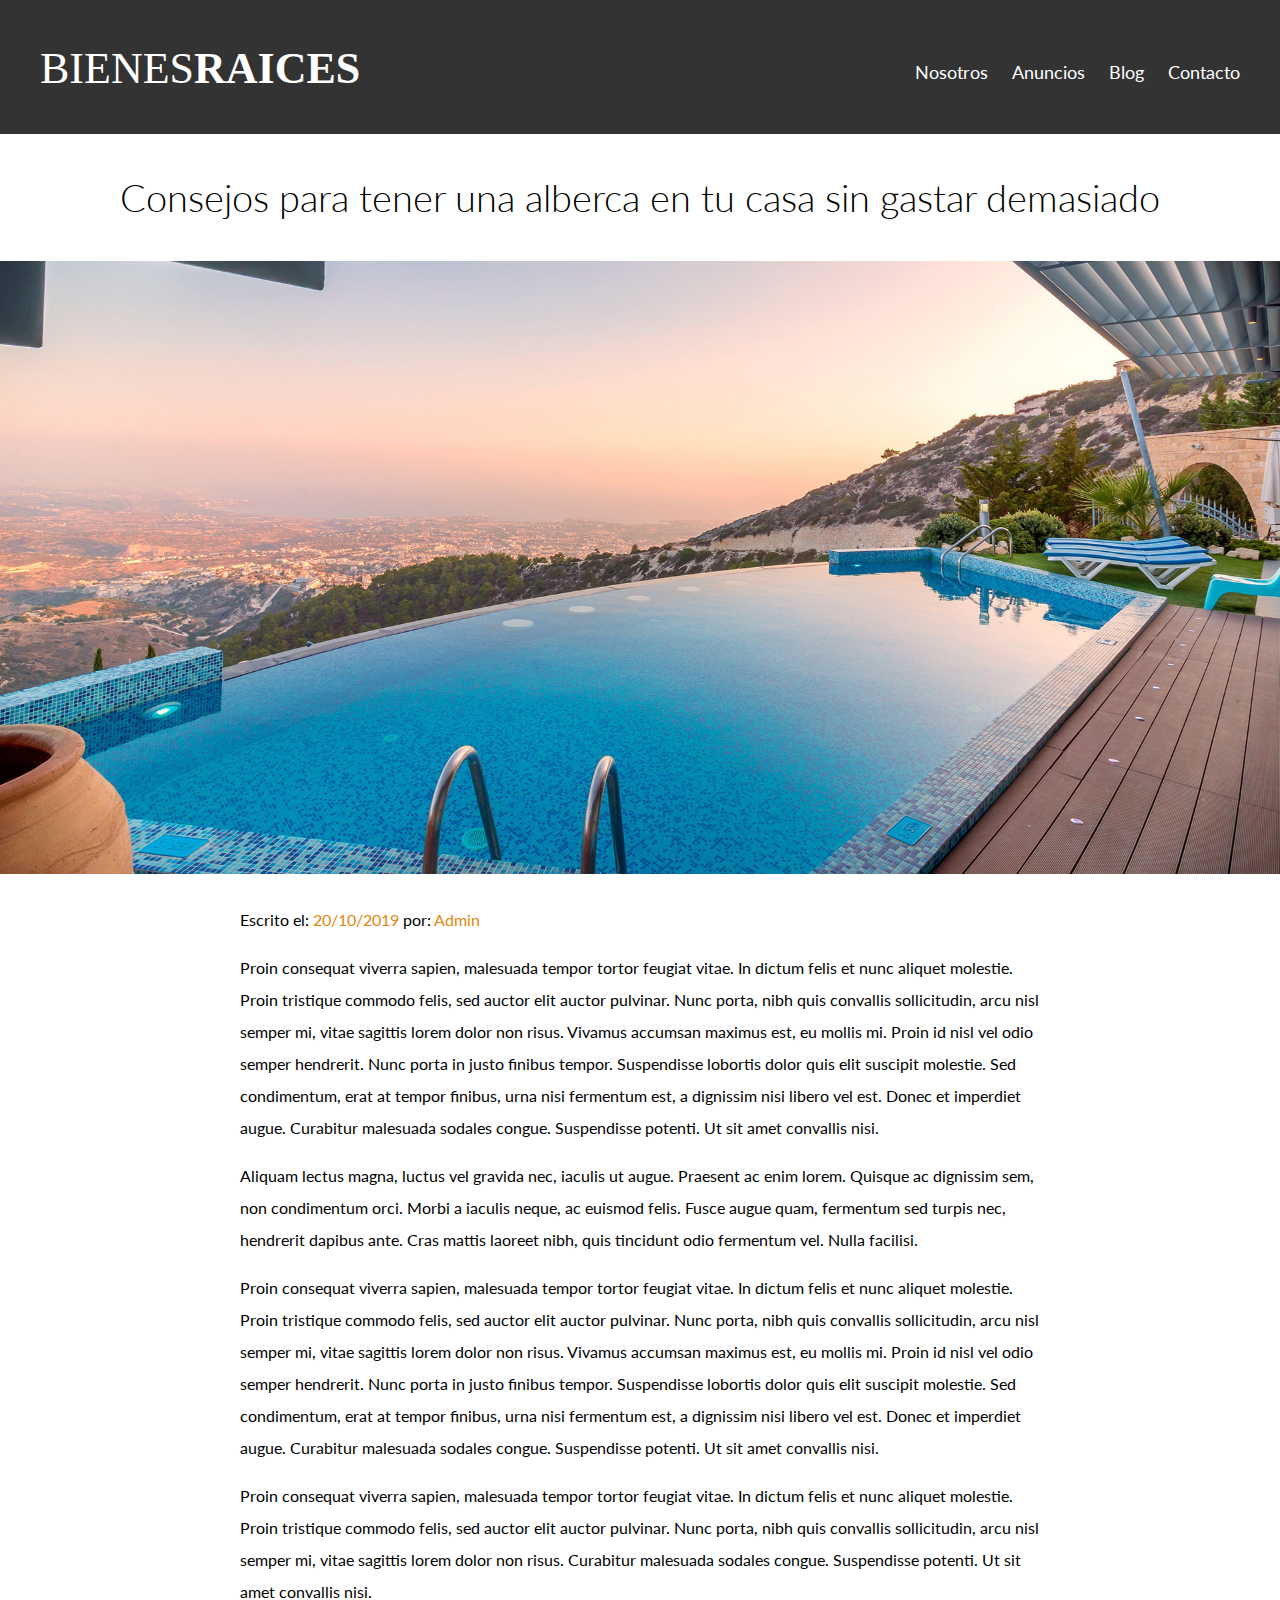
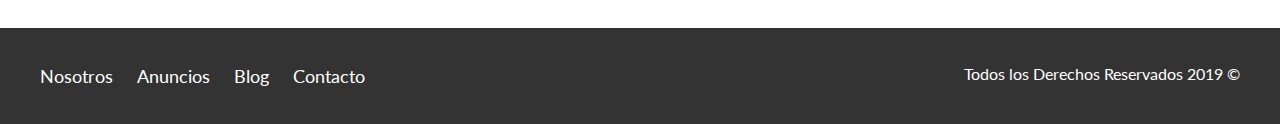
<file: Proyecto Finalizado/entrada.html>
<!DOCTYPE html>
<html lang="en">
<head>
    <meta charset="UTF-8">
    <meta name="viewport" content="width=device-width, initial-scale=1.0">
    <meta http-equiv="X-UA-Compatible" content="ie=edge">
    <title>Bienes Raices</title>
    <link href="https://fonts.googleapis.com/css?family=Lato:300,400,700,900" rel="stylesheet">
    <link rel="stylesheet" href="css/normalize.css">
    <link rel="stylesheet" href="css/styles.css">
</head>
<body>

    <header class="site-header">
        <div class="contenedor contenido-header">
            <div class="barra">
                <a href="/">
                    <img src="img/logo.svg" alt="Logotipo de Bienes Raices">
                </a>
                <div class="mobile-menu">
                    <a href="#navegacion">
                        <img src="img/barras.svg" alt="Icono Menu">
                    </a>
                </div>

                <nav id="navegacion" class="navegacion">
                    <a href="nosotros.html">Nosotros</a>
                    <a href="anuncios.html">Anuncios</a>
                    <a href="blog.html">Blog</a>
                    <a href="contacto.html">Contacto</a>
                </nav>
            </div>
        </div> <!-- contenedor -->
    </header>

    <h1 class="fw-300 centrar-texto">Consejos para tener una alberca en tu casa sin gastar demasiado</h1>

    <img src="img/destacada2.jpg" alt="Imagen Principal">

    <main class="contenedor seccion contenido-centrado texto-entrada">
        <p>Escrito el: <span> 20/10/2019 </span> por: <span> Admin </span> </p>

        <p>Proin consequat viverra sapien, malesuada tempor tortor feugiat vitae. In dictum felis et nunc aliquet molestie. Proin tristique commodo felis, sed auctor elit auctor pulvinar. Nunc porta, nibh quis convallis sollicitudin, arcu nisl semper mi, vitae sagittis lorem dolor non risus. Vivamus accumsan maximus est, eu mollis mi. Proin id nisl vel odio semper hendrerit. Nunc porta in justo finibus tempor. Suspendisse lobortis dolor quis elit suscipit molestie. Sed condimentum, erat at tempor finibus, urna nisi fermentum est, a dignissim nisi libero vel est. Donec et imperdiet augue. Curabitur malesuada sodales congue. Suspendisse potenti. Ut sit amet convallis nisi.</p>

        <p>Aliquam lectus magna, luctus vel gravida nec, iaculis ut augue. Praesent ac enim lorem. Quisque ac dignissim sem, non condimentum orci. Morbi a iaculis neque, ac euismod felis. Fusce augue quam, fermentum sed turpis nec, hendrerit dapibus ante. Cras mattis laoreet nibh, quis tincidunt odio fermentum vel. Nulla facilisi.</p>

        <p>Proin consequat viverra sapien, malesuada tempor tortor feugiat vitae. In dictum felis et nunc aliquet molestie. Proin tristique commodo felis, sed auctor elit auctor pulvinar. Nunc porta, nibh quis convallis sollicitudin, arcu nisl semper mi, vitae sagittis lorem dolor non risus. Vivamus accumsan maximus est, eu mollis mi. Proin id nisl vel odio semper hendrerit. Nunc porta in justo finibus tempor. Suspendisse lobortis dolor quis elit suscipit molestie. Sed condimentum, erat at tempor finibus, urna nisi fermentum est, a dignissim nisi libero vel est. Donec et imperdiet augue. Curabitur malesuada sodales congue. Suspendisse potenti. Ut sit amet convallis nisi.</p>

        <p>Proin consequat viverra sapien, malesuada tempor tortor feugiat vitae. In dictum felis et nunc aliquet molestie. Proin tristique commodo felis, sed auctor elit auctor pulvinar. Nunc porta, nibh quis convallis sollicitudin, arcu nisl semper mi, vitae sagittis lorem dolor non risus.  Curabitur malesuada sodales congue. Suspendisse potenti. Ut sit amet convallis nisi.</p>
    </main>

    <footer class="site-footer seccion">
        <div class="contenedor contenedor-footer">
            <nav class="navegacion">
                <a href="nosotros.html">Nosotros</a>
                <a href="anuncios.html">Anuncios</a>
                <a href="blog.html">Blog</a>
                <a href="contacto.html">Contacto</a>
            </nav>
            <p class="copyright">Todos los Derechos Reservados 2019 &copy; </p>
        </div>
    </footer>
</body>
</html>
</file>
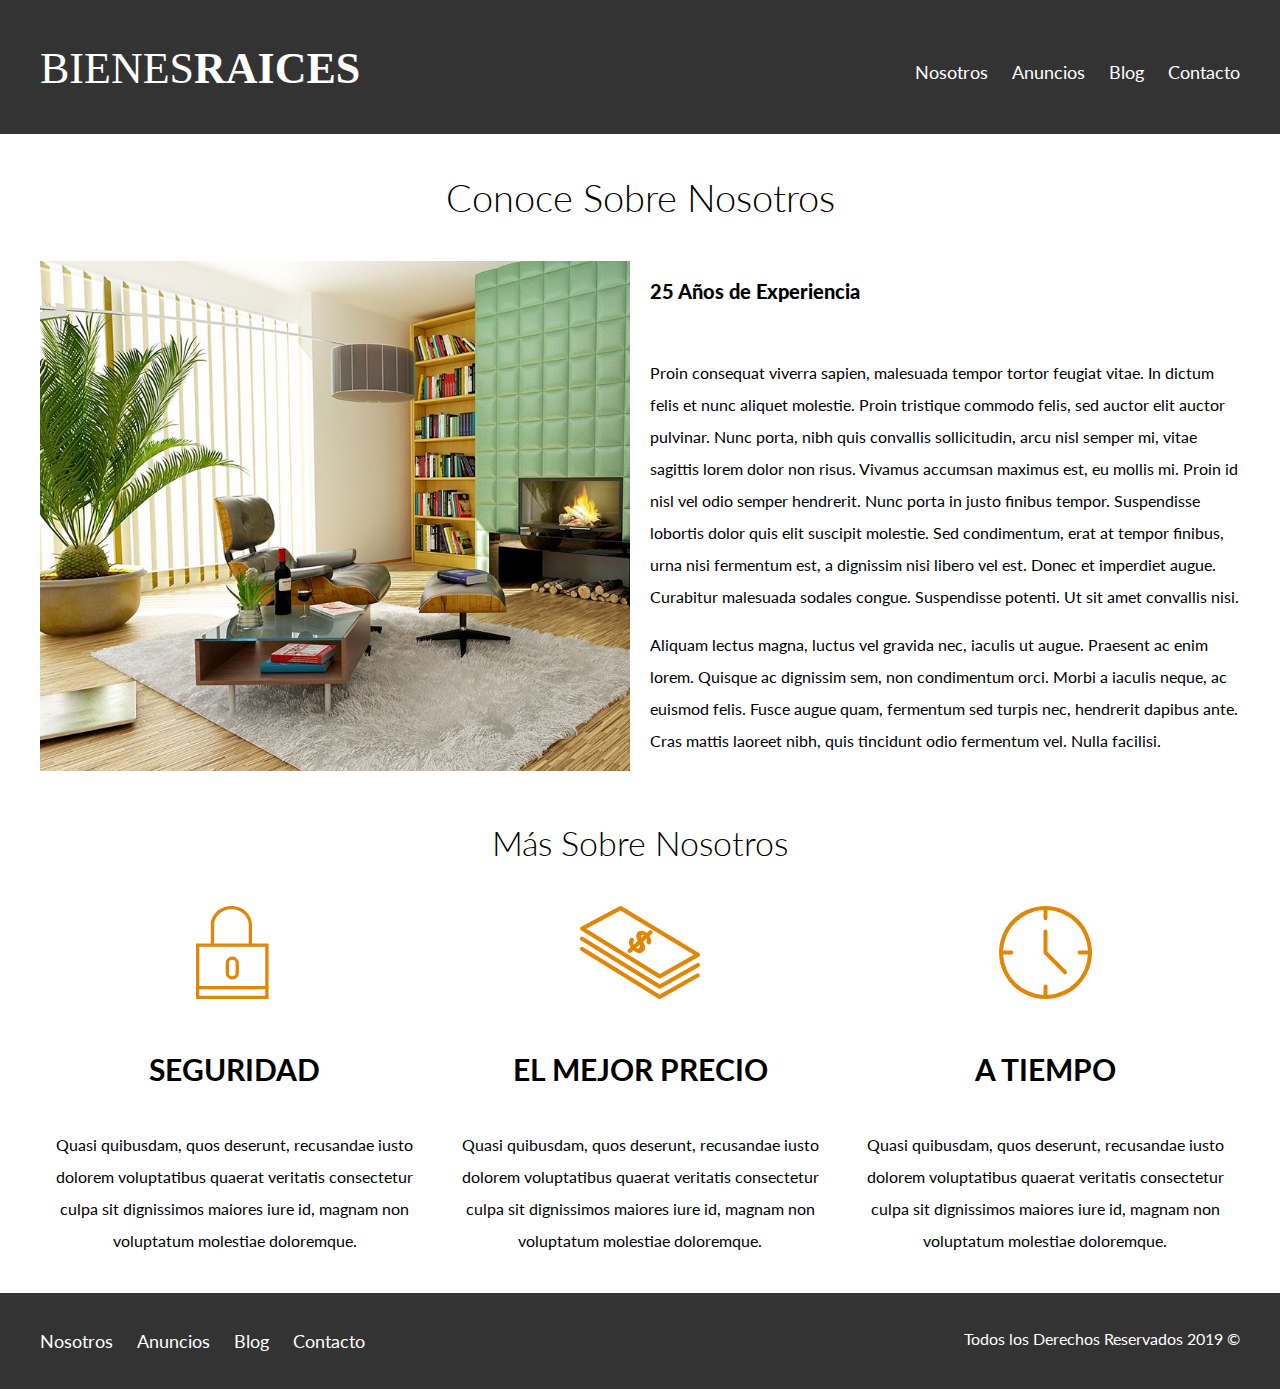
<file: Proyecto Finalizado/nosotros.html>
<!DOCTYPE html>
<html lang="en">
<head>
    <meta charset="UTF-8">
    <meta name="viewport" content="width=device-width, initial-scale=1.0">
    <meta http-equiv="X-UA-Compatible" content="ie=edge">
    <title>Bienes Raices</title>
    <link href="https://fonts.googleapis.com/css?family=Lato:300,400,700,900" rel="stylesheet">
    <link rel="stylesheet" href="css/normalize.css">
    <link rel="stylesheet" href="css/styles.css">
</head>
<body>

    <header class="site-header">
        <div class="contenedor contenido-header">
            <div class="barra">
                <a href="/">
                    <img src="img/logo.svg" alt="Logotipo de Bienes Raices">
                </a>
                <div class="mobile-menu">
                    <a href="#navegacion">
                        <img src="img/barras.svg" alt="Icono Menu">
                    </a>
                </div>

                <nav id="navegacion" class="navegacion">
                    <a href="nosotros.html">Nosotros</a>
                    <a href="anuncios.html">Anuncios</a>
                    <a href="blog.html">Blog</a>
                    <a href="contacto.html">Contacto</a>
                </nav>
            </div>
        </div> <!-- contenedor -->
    </header>

    <main class="contenedor">
        <h1 class="fw-300 centrar-texto">Conoce Sobre Nosotros</h1>

        <div class="contenido-nosotros">
            <div class="imagen">
                <img src="img/nosotros.jpg" alt="Imagen Sobre Nosotros">
            </div>
            <div class="texto-nosotros">
                <blockquote>25 Años de Experiencia</blockquote>

               <p>Proin consequat viverra sapien, malesuada tempor tortor feugiat vitae. In dictum felis et nunc aliquet molestie. Proin tristique commodo felis, sed auctor elit auctor pulvinar. Nunc porta, nibh quis convallis sollicitudin, arcu nisl semper mi, vitae sagittis lorem dolor non risus. Vivamus accumsan maximus est, eu mollis mi. Proin id nisl vel odio semper hendrerit. Nunc porta in justo finibus tempor. Suspendisse lobortis dolor quis elit suscipit molestie. Sed condimentum, erat at tempor finibus, urna nisi fermentum est, a dignissim nisi libero vel est. Donec et imperdiet augue. Curabitur malesuada sodales congue. Suspendisse potenti. Ut sit amet convallis nisi.</p>

               <p>Aliquam lectus magna, luctus vel gravida nec, iaculis ut augue. Praesent ac enim lorem. Quisque ac dignissim sem, non condimentum orci. Morbi a iaculis neque, ac euismod felis. Fusce augue quam, fermentum sed turpis nec, hendrerit dapibus ante. Cras mattis laoreet nibh, quis tincidunt odio fermentum vel. Nulla facilisi.</p> 
            </div>
        </div>
    </main>

    <section class="contenedor seccion">
        <h2 class="fw-300 centrar-texto">Más Sobre Nosotros</h2>

        <div class="iconos-nosotros">
            <div class="icono">
                <img src="img/icono1.svg" alt="Icono Seguridad">
                <h3>Seguridad</h3>
                <p>Quasi quibusdam, quos deserunt, recusandae iusto dolorem voluptatibus quaerat veritatis consectetur culpa sit dignissimos maiores iure id, magnam non voluptatum molestiae doloremque.</p>
            </div>

            <div class="icono">
                <img src="img/icono2.svg" alt="Icono Mejor Precio">
                <h3>El Mejor Precio</h3>
                <p>Quasi quibusdam, quos deserunt, recusandae iusto dolorem voluptatibus quaerat veritatis consectetur culpa sit dignissimos maiores iure id, magnam non voluptatum molestiae doloremque.</p>
            </div>

            <div class="icono">
                <img src="img/icono3.svg" alt="Icono a Tiempo">
                <h3>A Tiempo</h3>
                <p>Quasi quibusdam, quos deserunt, recusandae iusto dolorem voluptatibus quaerat veritatis consectetur culpa sit dignissimos maiores iure id, magnam non voluptatum molestiae doloremque.</p>
            </div>
        </div>
    </section>

    <footer class="site-footer seccion">
        <div class="contenedor contenedor-footer">
            <nav class="navegacion">
                <a href="nosotros.html">Nosotros</a>
                <a href="anuncios.html">Anuncios</a>
                <a href="blog.html">Blog</a>
                <a href="contacto.html">Contacto</a>
            </nav>
            <p class="copyright">Todos los Derechos Reservados 2019 &copy; </p>
        </div>
    </footer>
</body>
</html>
</file>
<file: css/styles.css>
html {
    font-size: 62.5%;/*  Reset para REMS - 62.5% = 10px de 16 px */
}

body {
    font-family: 'Lato', sans-serif;
    font-size: 1.6rem;
    line-height: 2;
}

/** Globales **/
img {
    max-width: 100%;
}

.contenedor {
    max-width: 120rem; /** 120rem = 1200px **/
    margin: 0 auto 0 auto;
}

h1 {
    font-size: 3.8rem;
}

h2 {
    font-size: 3.4rem;
}

h3 {
    font-size: 3rem;
}

h4 {
    font-size: 2.6rem;
}

/** Utilidades **/

.seccion {
    margin-top: 2rem;
    margin-bottom: 2rem;
}

.fw-300 {
    font-weight: 300;
}

.centrar-texto {
    text-align: center;
}

.d-block {
    display: block!important;
}

.contenido-centrado{
    max-width: 80rem ;
}

/* Botones */

.boton {
    color: white;
    font-weight: 700;
    text-decoration: none;
    font-size: 1.8rem;
    padding: 1rem 3rem;
    margin-top: 3rem;
    display: inline-block;
    text-align: center;
    border: none;
}

.boton:hover{
    cursor: pointer;
}

.boton-amarillo{
    background-color: #E08709;
}

.boton-verde{
    background-color: #71B100;
}




/* Header */

.site-header {
    background-color: #333333;
    padding: 1rem 0 3rem 0 ;
}


.site-header.inicio {
    background-image: url(../img/header.jpg);
    background-position: center center;
    background-size: cover; 
    height: 100vh;
    min-height: 60rem;
}

.contenido-header {
    height: 100%;
    display: flex;
    flex-direction: column;
    justify-content: space-between;
}

.contenido-header h1 {
    color: white;
    padding-bottom: 2rem;
    max-width: 60rem;
    line-height: 1.8;
}

.barra {
    display: flex;
    justify-content: space-between;
    padding-top: 3rem;
    align-items: center;
}

/* Navegación */

.navegacion a {
    color: white;
    text-decoration: none;
    font-size: 1.8rem; /** 1.8rem = 18px **/
    margin-right: 2rem;
}

.navegacion a:hover {
    color: #71B100;
}

.navegacion a:last-of-type {
    margin-right: 0;
}

/** iconos nosotros **/


.iconos-nosotros {
    display: flex;
    justify-content: space-between;
}

.icono {
    flex-basis: calc(33.3% - 1rem);
    text-align: center;

}

.icono h3 {
    text-transform: uppercase;
}

/** Anuncios **/

.contenedor-anuncios {
    display: flex;
    justify-content: space-between;
    flex-wrap: wrap;
}

.anuncio {
    flex: 0 0 calc(33.3% - 1rem);
    /* flex-grow: 0;
    flex-shrink: 0;
    flex-basis: calc(33.3% - 1rem); */
    margin-bottom: 2rem;
    border: 1px solid #b5b5b5;
    background: #f5f5f5
}

.contenido-anuncio {
    padding: 2rem;
}

.contenido-anuncio h3,
.contenido-anuncio p {
    margin: 0;
}

.precio {
    color: #71B100;
    font-weight: 700;
}

.iconos-caracteristicas{
    list-style: none;
    padding: 0;
    display: flex;
    justify-content: space-evenly;
    max-width: 500px;
    flex: 1; /*Para que no se comprima*/
}

.iconos-caracteristicas li{
    display: flex;
}

.iconos-caracteristicas li img {
    padding-right: 2rem;
}

.ver-todas {
    display: flex;
    justify-content: flex-end;
}

/* Contacto home */
.imagen-contacto {
    background-image: url(../img/encuentra.jpg);
    background-position: center center;
    background-size: cover;
    height: 40rem;
    display: flex;
    align-items: center;


}

.contenido-contacto {
    flex: 1;
    color: white;
}

.contenido-contacto p{
    font-size: 1.8rem;
}

/* Sección inferior */

.seccion-inferior{
    display: flex;
    justify-content: space-between;
    margin-bottom: 4rem;
}

.seccion-inferior .blog {
    flex-basis: 60%;
}

.seccion-inferior .testimoniales {
    flex-basis: calc(40% - 2rem)
}

.entrada-blog {
    display: flex;
    justify-content: space-between;
    margin-bottom: 2rem;
}
.entrada-blog:last-of-type {
    margin-bottom: 0;
}

.entrada-blog .imagen {
    flex-basis: 40%;
}

.entrada-blog .texto-entrada {
    flex-basis: calc(60% - 3rem);
}

.texto-entrada a {
    text-decoration: none;
    color: black;
}

.texto-entrada h4 {
    margin: 0;
    line-height: 1.4;
} 



.texto-entrada h4::after{
    content: '';
    display: block;
    width: 15rem;
    height: 0.5rem;
    background-color: #71B100;
    margin-top: 0.5rem;
}

.texto-entrada span {
    color: #E08709;
}

/* Testimoniales */

.testimonial {
    background-color: #71B100;
    font-size: 2.4rem;
    padding: 2rem;
    color: #ffff;
    border-radius: 2rem 2rem 2rem 0;
}

.testimonial p {
    text-align: right;
}

.testimonial blockquote::before {
    content: '';
    background-image: url(../img/comilla.svg);
    width: 4rem;
    height: 4rem;
    position: absolute;
    left: -3rem;
}

.testimonial blockquote {
    position: relative;
    padding-left: 3rem;
    font-weight: 300;
}


/* Footer */

.site-footer {
    background-color: #333333;
    margin: 0;
}

.contenedor-footer {
    padding: 3rem 0;
    display: flex;
    justify-content: space-between;

}

.copyright {
    margin: 0;
    color: white;
}


/* INTERNAS */

/* Nosotros */
.contenido-nosotros{
    display: grid;
    grid-template-columns: 50% 50%;
    grid-column-gap: 2rem;
}

.texto-nosotros blockquote {
    font-weight: 900;
    font-size: 2rem;
    margin: 0;
    padding: 1rem 0 ;
}

.texto-nosotros blockquote::after{
    content: '';
    display: block;
    width: 15rem;
    height: 0.5rem;
    background-color: #E08709; 
    margin-top: 0.5rem;
}

/* Anuncio */

.resumen-propiedad {
    display: flex;
    justify-content: space-between;
    align-items: center;
}

#espacio {
    padding-bottom: 5rem;
}
#espacio1 {
    padding-bottom: 2rem;
}


/* Contacto */
form p{
    font-size: 1.5rem;
    color: #4d4d4d;
    margin: 2rem 0 0 0;
}

legend {
    font-size: 2.4rem;
    color: #4d4d4d;
}

label {
    font-weight: 700;
    text-transform: uppercase;
    display: block; /* Display Block hace que los objetos ocupen todo el espacio disponible*/
}

input:not([type="submit"]), textarea,select {
    padding: 1rem;
    display: block;
    width: 97%;
    background-color: #e1e1e1;
    margin-bottom: 2rem;
    border: none;
    border-radius: 0.5rem;
    color: black;
}

input[type="radio"] {
    width: auto;
    margin-bottom: 0;
}

textarea {
    height: 20rem;
}

.forma-contacto {
    max-width: 30rem;
    display: flex;
    justify-content: space-between;
    margin: 0;
    align-items: center;
}
</file>
<file: Proyecto Finalizado/css/styles.css>
html {
    box-sizing: border-box;
    font-size: 62.5%; /** Reset para REMS - 62.5% = 10px de 16px **/
}
*, *:before, *:after {
    box-sizing: inherit;
}
body {
    font-family: 'Lato', sans-serif;
    font-size: 1.6rem;
    line-height: 2;
}

/** Globales **/
img {
    max-width: 100%;
}
.contenedor {
    width: 95%;
    max-width: 120rem; /** = 1200px; **/
    margin: 0 auto;
}
h1 {
    font-size: 3.8rem;
}
h2 {
    font-size: 3.4rem;
}
h3 {
    font-size: 3rem;
}
h4 {
    font-size: 2.6rem;
}

/** Utilidades **/
.seccion {
    margin-top: 2rem;
    margin-bottom: 2rem;
}
.fw-300 {
    font-weight: 300;
}
.centrar-texto {
    text-align: center;
}
.d-block {
    display: block!important;
}
.contenido-centrado {
    max-width: 800px;
}

/** Botones **/
.boton {
    color: #ffffff;
    font-weight: 700;
    text-decoration: none;
    font-size: 1.8rem;
    padding: 1rem 3rem;
    margin-top: 3rem;
    display: inline-block;
    text-align: center;
    border: none;
    display: block;
    flex: 0 0 100%;
}
@media (min-width: 768px) {
    .boton {
        display: inline-block;
        flex: 0 0 auto;
    }
}
.boton:hover {
    cursor: pointer;
}
.boton-amarillo {
    background-color: #E08709;
}
.boton-verde {
    background-color: #71B100;
}


/* Header */
.site-header {
    background-color: #333333;
    padding: 1rem 0 3rem 0;
}
.site-header.inicio {
    background-image: url(../img/header.jpg);
    background-position: center center;
    background-size: cover;
    height: 100vh;
    min-height: 60rem;
}
.contenido-header {
    height: 100%;
    display: flex;
    flex-direction: column;
    justify-content: space-between;
    text-align: center;
}
@media (min-width: 768px) {
    .contenido-header{
        text-align: left;
    }
}
.contenido-header h1 {
    color: #ffffff;
    padding-bottom: 2rem;
    max-width: 60rem;
    line-height: 2;
}
.barra {
    padding-top: 3rem;
}
@media (min-width: 768px) {
    .barra {
        display: flex;
        justify-content: space-between;
        align-items: center;
    }
}

/** Navegacion **/
.navegacion a {
    color: #ffffff;
    text-decoration: none;
    font-size: 2.2rem;
    display: block;
}
@media (min-width: 768px) {
    .navegacion a {
        display: inline-block;
        font-size: 1.8rem; /** = 18px **/
        margin-right: 2rem;
    }
    .navegacion a:last-of-type {
        margin: 0;
    }
}
.navegacion a:hover {
    color: #71B100;
}

/** Mobile Menu **/
.mobile-menu img {
    width: 5rem;
}
@media (min-width: 768px) {
    .mobile-menu {
        display: none;
    }
}
.navegacion:target {
    display: block;
}
.navegacion {
    display: none;
}
@media (min-width: 768px) {
    .navegacion {
        display: block;
    }
}

/** Iconos Nosotros **/
@media (min-width: 768px) {
    .iconos-nosotros {
        display: flex;
        justify-content: space-between;
    }
}
.icono {
    text-align: center;
}
@media (min-width: 768px) {
    .icono {
        flex-basis: calc(33.3% - 1rem);
    }
}
.icono h3 {
    text-transform: uppercase;
}
/** Anuncios **/

@media (min-width: 768px) {
    .contenedor-anuncios{
        display: flex;
        justify-content: space-between;
        flex-wrap: wrap;
    }
}
.anuncio {
    border: 1px solid #B5B5B5;
    background-color: #F5F5F5;
    margin-bottom: 2rem;
}
@media (min-width: 768px) {
    .anuncio {
        flex: 0 0 calc(33.3% - 1rem);
    }
}
.contenido-anuncio {
    padding: 2rem;
}
.contenido-anuncio h3, 
.contenido-anuncio p  {
    margin: 0;
}
.precio {
    color: #71B100;
    font-weight: 700;
}
.iconos-caracteristicas {
    list-style: none;
    padding: 0;
    display: flex;
    justify-content: space-evenly;
    flex: 1;
    max-width: 500px;
}
.iconos-caracteristicas li {
    /* flex: 1; */
    display: flex;
}
.iconos-caracteristicas li img {
    margin-right: 2rem;
}
.ver-todas {
    display: flex;
    justify-content: flex-end;
}

/** Contacto Home **/
.imagen-contacto {
    background-image: url(../img/encuentra.jpg);
    background-position: center center;
    background-size: cover;
    height: 40rem;
    display: flex;
    align-items: center;
}
.contenido-contacto {
    flex: 0 0 95%;
    color: #ffffff;
}
.contenido-contacto p {
    font-size: 1.8rem;
}

/** Sección Inferior **/
@media (min-width: 768px) {
    .seccion-inferior {
        display: flex;
        justify-content: space-between;
    }
    .seccion-inferior .blog {
        flex-basis: 60%;
    }
    .seccion-inferior .testimoniales {
        flex-basis: calc(40% - 2rem);
    }
}
.entrada-blog {
    margin-bottom: 2rem;
}
@media (min-width: 768px) {
    .entrada-blog {
        display: flex;
        justify-content: space-between;
    }
}

.entrada-blog:last-of-type {
    margin-bottom: 0;
}
@media (min-width: 768px) {
    .entrada-blog .imagen {
        flex-basis: 40%;
    }
    .entrada-blog .texto-entrada {
        flex-basis: calc(60% - 3rem);
    }
}
.texto-entrada a {
    color: #000000;
    text-decoration: none;
}
.texto-entrada h4 {
    margin: 0;
    line-height: 1.4;
}
.texto-entrada h4::after {
    content: '';
    display: block;
    width: 15rem;
    height: .5rem;
    background-color: #71B100;
    margin-top: 1rem;
}
.texto-entrada span {
    color: #E08709;
}
/*** Testimoniales **/
.testimonial {
    background-color: #71B100;
    font-size: 2.4rem;
    padding: 2rem;
    color: #ffffff;
    border-radius: 2rem;
}
.testimonial  p {
    text-align: right;
}
.testimonial blockquote::before {
    content: '';
    background-image: url(../img/comilla.svg);
    width: 4rem;
    height: 4rem;
    position: absolute;
    left: -2rem;
}

.testimonial blockquote {
    position: relative;
    padding-left: 5rem;
    font-weight: 300;
}
/** Footer **/
.site-footer {
    background-color: #333333;
    margin: 0;
}
.contenedor-footer {
    padding: 3rem 0;
    text-align: center;
}
@media (min-width: 768px) {
    .contenedor-footer {
        display: flex;
        justify-content: space-between;
    }
}
.site-footer nav {
    display: none;
}
@media (min-width: 768px) {
    .site-footer nav {
        display: block;
    }
}

.copyright {
    margin: 0;
    color: #ffffff;
}

/** INTERNAS **/
/* Nosotros **/
@media (min-width: 768px) {
    .contenido-nosotros {
        display: grid;
        grid-template-columns: repeat(2, 1fr);
        grid-column-gap: 2rem;
    }
}

.texto-nosotros blockquote {
    font-weight: 900;
    font-size: 2rem;
    margin: 0;
    padding: 1rem 0 3rem 0;
}

/** Anuncio **/
.resumen-propiedad {
    display: flex;
    justify-content: space-between;
    align-items: center;
}

/** Contacto **/
.contacto p {
    font-size: 1.4rem;
    color: #4f4f4f;
    margin: 2rem 0 0 0;
}
legend {
    font-size: 2rem;
    color: #4f4f4f;
}
label {
    font-weight: 700;
    text-transform: uppercase;
    display: block;
}
input:not([type="submit"]),
textarea,
select {
    padding: 1rem;
    display: block;
    width: 100%;
    background-color: #e1e1e1;
    margin-bottom: 2rem;
    border: none;
    border-radius: 1rem;
}
input[type="radio"]{
    width: auto;
    margin: 0;
}
select {
    -webkit-appearance: none;
    appearance: none;
}
textarea {
    height: 20rem;
}
.forma-contacto {
    max-width:30rem;
    display: flex;
    justify-content: space-between;
    align-items: center;
}
</file>
